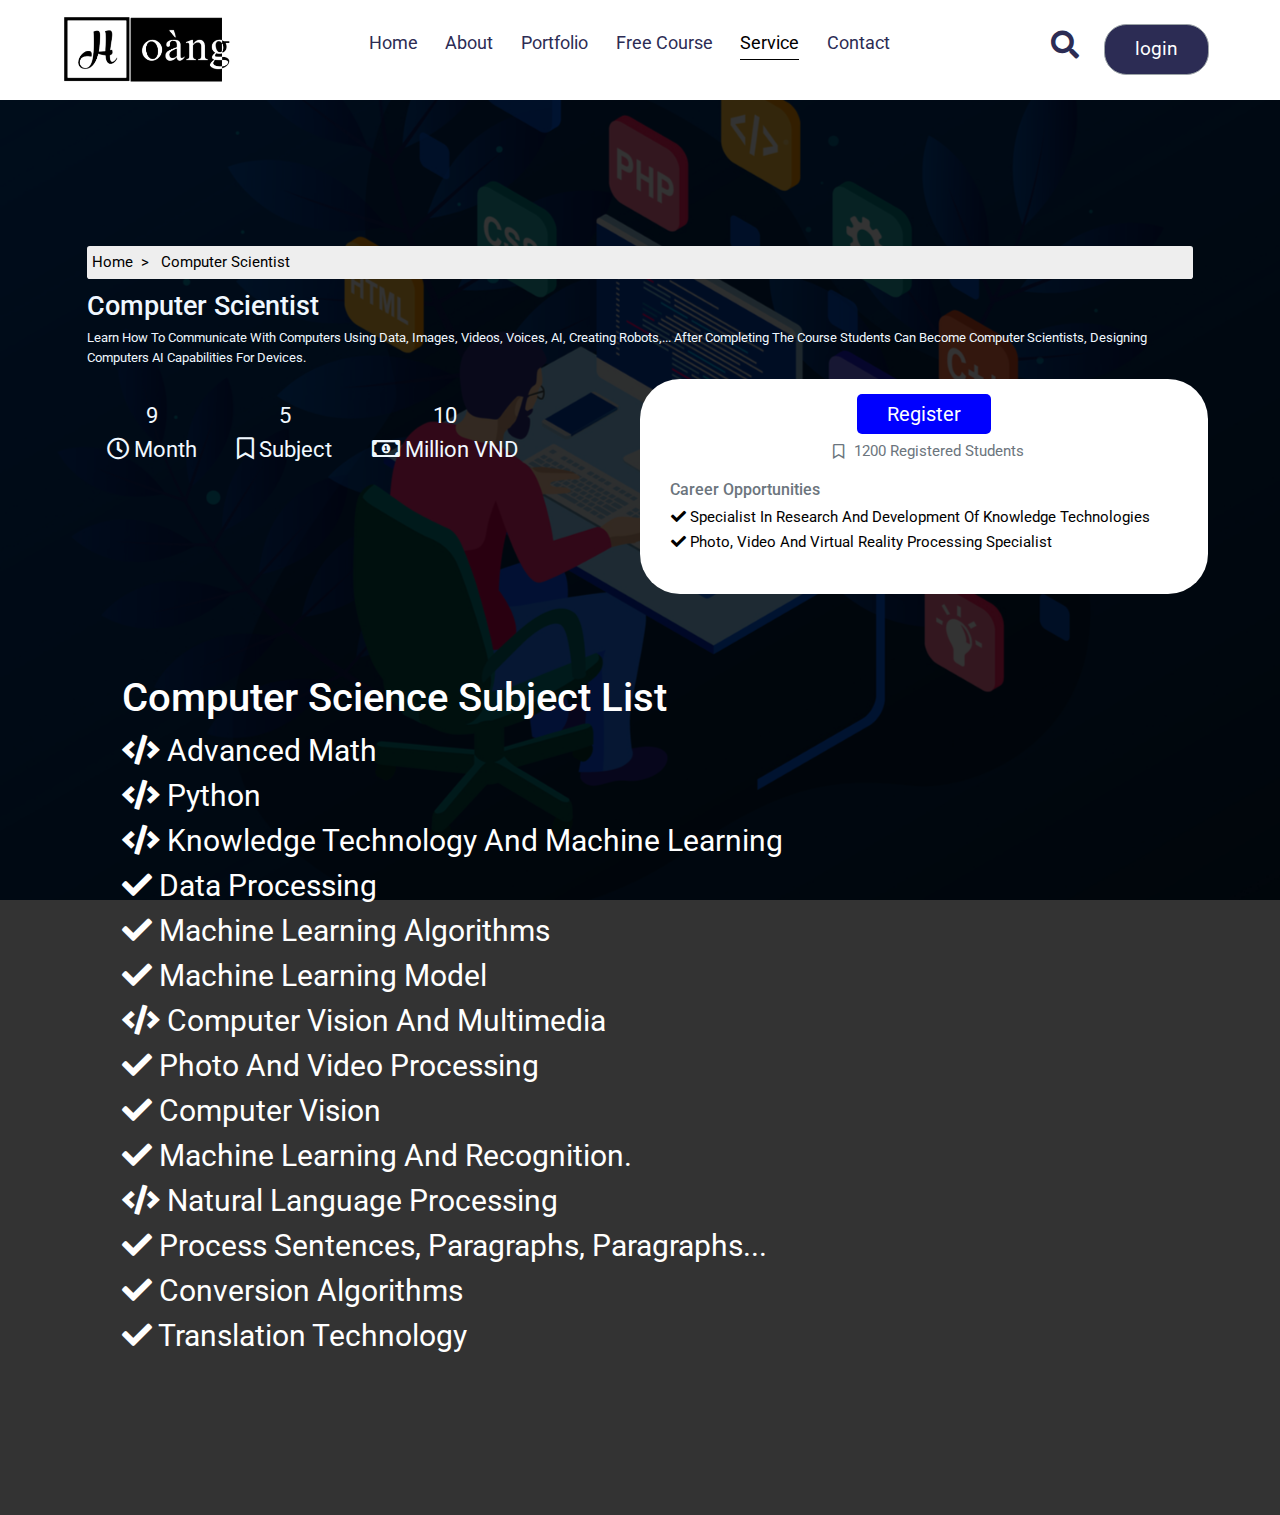
<file: computerscientist.html>
<!DOCTYPE html>
<html lang="en">
<head>
    <meta charset="UTF-8">
    <meta http-equiv="X-UA-Compatible" content="IE=edge">
    <meta name="viewport" content="width=device-width, initial-scale=1.0">
    <title>HOANG-Computer Scientist</title>
    <link rel="stylesheet" href="https://cdnjs.cloudflare.com/ajax/libs/font-awesome/5.15.4/css/all.min.css">
    <link rel="stylesheet" href="css/style.css">
    <link rel="stylesheet" href="css/service.css">
    <link rel="stylesheet" href="https://maxcdn.bootstrapcdn.com/bootstrap/4.0.0/css/bootstrap.min.css" integrity="sha384-Gn5384xqQ1aoWXA+058RXPxPg6fy4IWvTNh0E263XmFcJlSAwiGgFAW/dAiS6JXm" crossorigin="anonymous">
    <link href="https://cdn.jsdelivr.net/npm/bootstrap@5.1.3/dist/css/bootstrap.min.css" rel="stylesheet" integrity="sha384-1BmE4kWBq78iYhFldvKuhfTAU6auU8tT94WrHftjDbrCEXSU1oBoqyl2QvZ6jIW3" crossorigin="anonymous">
    <link rel="icon" type="image/png" sizes="16x16"  href="images/faviconH.png">
    <meta name="msapplication-TileColor" content="#ffffff">
    <meta name="theme-color" content="#ffffff">
</head>
<body>
    <!-- login form start-->
    <div id="loginform" class="modal">
  
        <form class="modal-content animate" action="">
          <div class="imgcontainer">
            <span onclick="document.getElementById('loginform').style.display='none'" class="close" title="Close Modal">&times;</span>
          </div>
      
          <div class="container">
            <label for="uname"><b>Username</b></label>
            <input type="text" placeholder="Enter Username" name="uname" required>
      
            <label for="psw"><b>Password</b></label>
            <input type="password" placeholder="Enter Password" name="psw" pattern="(?=.*\d)(?=.*[a-z])(?=.*[A-Z]).{8,}" title="Must contain at least one number and one uppercase and lowercase letter, and at least 8 or more characters" required>
              
            <button type="submit" class="loginbtn">Login</button>
            <label>
              <input type="checkbox" checked="checked" name="remember"> Remember me
            </label>
          </div>
      
          <div class="container">
            <button type="button" onclick="document.getElementById('loginform').style.display='none'" class="cancelbtn">Cancel</button>
            <span class="psw">Forgot <a href="#">password?</a></span>
            <a href="#" onclick="document.getElementById('signupform').style.display='block'" style="width:auto;" ><span class="signup">sign up</span></a>
          </div>
        </form>
      </div>
      <!-- login form ends-->

      <!-- signup form start-->
    <div id="signupform" class="modal">
  
        <form class="modal-content animate" action="" name="signupform" onsubmit="return validateForm()"> 
          <div class="imgcontainer">
            <span onclick="document.getElementById('signupform').style.display='none'" class="close" title="Close Modal">&times;</span>
          </div>
      
          <div class="container">
            <label for="uname"><b>Username</b></label>
            <input type="text" placeholder="Enter Username" name="uname" required>
      
            <label for="uremail"><b>Your email</b></label>
            <input type="email" placeholder="Enter Your Email" name="uremail" required>

            <label for="psw"><b>Password</b></label>
            <input type="password" placeholder="Enter Password" name="psw" pattern="(?=.*\d)(?=.*[a-z])(?=.*[A-Z]).{8,}" title="Must contain at least one number and one uppercase and lowercase letter, and at least 8 or more characters" required>
            
            <label for="rtpsw"><b>Repeat Password</b></label>
            <input type="password" placeholder="Repeat Password" name="rtpsw" required>

            <button type="submit" class="loginbtn">Register</button>
            <label>
              <input type="checkbox" checked="checked" name="remember"> agree to our Terms & Privacy
            </label>
          </div>
      
          <div class="container">
            <button type="button" onclick="document.getElementById('signupform').style.display='none'" class="cancelbtn">Cancel</button>
          </div>
        </form>
      </div>
    
      <!-- signup form ends-->

    <!-- Header starts -->
    <header class="header">
        
        <a href="index.html" class="logo" >
            <img src="images/logohoang.png" alt="">
        </a>

        <nav class="navbar">
            <ul>
                <li><a href="index.html">home</a></li>
                <li><a href="index.html#about">about</a></li>
                <li><a href="index.html#protfolio">portfolio</a></li>
                <li><a href="freeCourse.html">free course</a></li>
                <li><a href="index.html#service" class="active">service</a></li>
                <li><a href="index.html#contact">contact</a></li>
            </ul>
        </nav>

        <div class="icon">
            <div class="fas fa-search" id="search-btn"></div>
            <button class="login" onclick="document.getElementById('loginform').style.display='block'" style="width:auto;">login</button>
            <div class="fas fa-bars" id="menu-btn"></div>  
        </div>

        <div class="search-form">
            <input type="search" id="search-box" placeholder="search here">
            <label for="search-box" class="fas fa-search" id="search-btn"></label>
        </div>
    </header>
    <!-- Header ends -->

    <!-- serviceWeb start -->
    <section class="homefreecourse">  
        <div class="content">
            <div class="container">
                <nav aria-label="breadcrumb"> 
                    <ol class="breadcrumb">
                        <li><a href="index.html">Home</a></li>
                        <li>computer scientist</li>
                    </ol>
                </nav>
                <h1>computer scientist</h1>
                <p>learn how to communicate with computers using data, images, videos, voices, AI, creating robots,... after completing the course students can become computer scientists, designing computers AI capabilities for devices.</p>

                <div class="row">
                    <div class="detail-left col-md-6">
                        <div class="subject-info">
                            <span>9</span> <br>
                            <span><i class="far fa-clock"></i>month</span>
                        </div>
                        <div class="subject-info">
                            <span>5</span> <br>
                            <span><i class="far fa-bookmark"></i>subject</span>
                        </div>
                        <div class="subject-info">
                            <span>10</span> <br>
                            <span><i class="far fa-money-bill-alt"></i>million VND</span>
                        </div>
                    </div>

                    <div class="detail-right col-md-6">
                        <div class="subject-summary">
                            <button type="submit" class="btn-register-learn" onclick="document.getElementById('signupform').style.display='block'" style="width:auto;">Register</button>

                            <div class="subject-summary-content">
                                <ul class="subject-summary-list">
                                    <li><i class="far fa-bookmark"></i></li>
                                    <li>1200 registered students</li>
                                </ul>
                                <h5>career opportunities</h5>
                                <ul class="subject-summary-list-1">
                                    <li>
                                        <i class="fas fa-check"></i>
                                        <span>specialist in research and development of knowledge technologies</span>
                                    </li>
                                    <li>
                                        <i class="fas fa-check"></i>
                                        <span>Photo, video and virtual reality processing specialist</span>
                                    </li>
                                </ul>
                            </div>
                        </div>
                    </div>
                </div>

                <div class="row">
                    
                        <div class="content">
                            <h2>computer science subject list</h2>
                            <ul class="subjectlist">
                                <li>
                                    <i class="fas fa-code"></i>
                                    <span>advanced math</span>
                                </li>
                                <li>
                                    <i class="fas fa-code"></i>
                                    <span>python</span>
                                </li>
                                <li>
                                    <i class="fas fa-code"></i>
                                    <span>knowledge technology and machine learning</span>
                                    <ul>
                                        <li>
                                            <i class="fas fa-check"></i>
                                            <span>Data processing</span>
                                        </li>
                                        <li>
                                            <i class="fas fa-check"></i>
                                            <span>Machine Learning Algorithms</span>
                                        </li>
                                        <li>
                                            <i class="fas fa-check"></i>
                                            <span>Machine learning model</span>
                                        </li>
                                    </ul>
                                </li>
                                <li>
                                    <i class="fas fa-code"></i>
                                    <span>Computer vision and multimedia</span>
                                    <ul>
                                        <li>
                                            <i class="fas fa-check"></i>
                                            <span>Photo and video processing</span>
                                        </li>
                                        <li>
                                            <i class="fas fa-check"></i>
                                            <span>Computer vision</span>
                                        </li>
                                        <li>
                                            <i class="fas fa-check"></i>
                                            <span>Machine learning and recognition.</span>
                                        </li>
                                    </ul>
                                </li>
                                <li>
                                    <i class="fas fa-code"></i>
                                    <span>Natural language processing</span>
                                    <ul>
                                        <li>
                                            <i class="fas fa-check"></i>
                                            <span>process sentences, paragraphs, paragraphs...</span>
                                        </li>
                                        <li>
                                            <i class="fas fa-check"></i>
                                            <span>conversion algorithms</span>
                                        </li>
                                        <li>
                                            <i class="fas fa-check"></i>
                                            <span>translation technology</span>
                                        </li>
                                    </ul>
                                </li>
                            </ul>
                        </div>
                    
                </div>
            </div>
        </div>
    </section>
    <!-- serviceWeb ends -->
    <script src="js/script.js"></script>
    <script src="https://cdnjs.cloudflare.com/ajax/libs/jquery/3.6.0/jquery.min.js"></script>
    <script src="https://cdnjs.cloudflare.com/ajax/libs/twitter-bootstrap/5.1.3/js/bootstrap.min.js"></script>
</body>
</html>
</file>
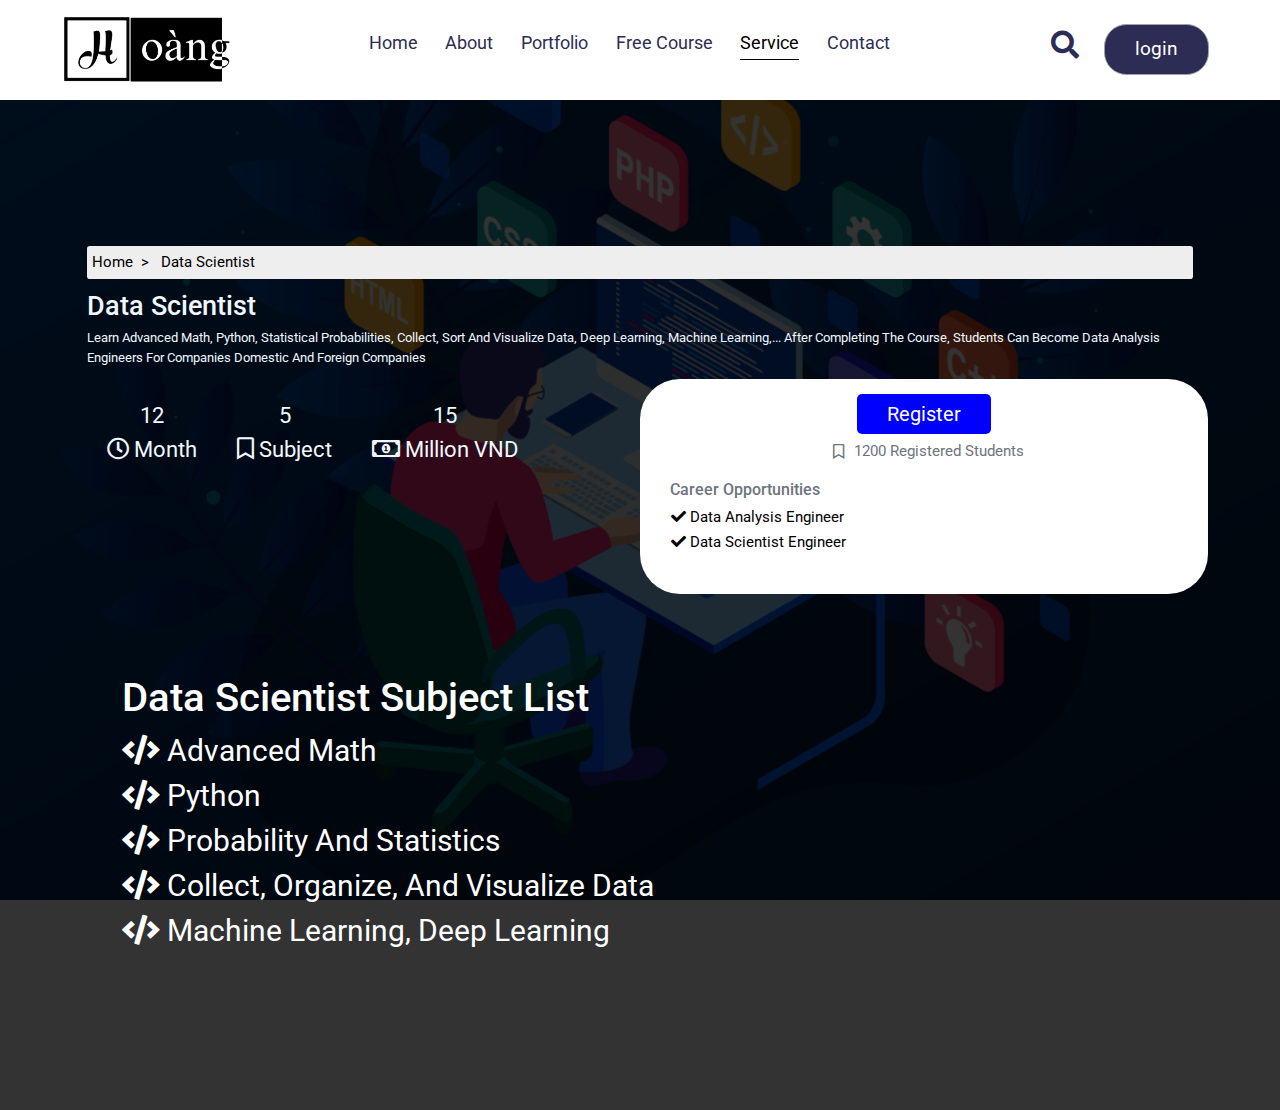
<file: datascientistservice.html>
<!DOCTYPE html>
<html lang="en">
<head>
    <meta charset="UTF-8">
    <meta http-equiv="X-UA-Compatible" content="IE=edge">
    <meta name="viewport" content="width=device-width, initial-scale=1.0">
    <title>HOANG-Data Scientist</title>
    <link rel="stylesheet" href="https://cdnjs.cloudflare.com/ajax/libs/font-awesome/5.15.4/css/all.min.css">
    <link rel="stylesheet" href="css/style.css">
    <link rel="stylesheet" href="css/service.css">
    <link rel="stylesheet" href="https://maxcdn.bootstrapcdn.com/bootstrap/4.0.0/css/bootstrap.min.css" integrity="sha384-Gn5384xqQ1aoWXA+058RXPxPg6fy4IWvTNh0E263XmFcJlSAwiGgFAW/dAiS6JXm" crossorigin="anonymous">
    <link href="https://cdn.jsdelivr.net/npm/bootstrap@5.1.3/dist/css/bootstrap.min.css" rel="stylesheet" integrity="sha384-1BmE4kWBq78iYhFldvKuhfTAU6auU8tT94WrHftjDbrCEXSU1oBoqyl2QvZ6jIW3" crossorigin="anonymous">
    <link rel="icon" type="image/png" sizes="16x16"  href="images/faviconH.png">
    <meta name="msapplication-TileColor" content="#ffffff">
    <meta name="theme-color" content="#ffffff">
</head>
<body>
    <!-- login form start-->
    <div id="loginform" class="modal">
  
        <form class="modal-content animate" action="">
          <div class="imgcontainer">
            <span onclick="document.getElementById('loginform').style.display='none'" class="close" title="Close Modal">&times;</span>
          </div>
      
          <div class="container">
            <label for="uname"><b>Username</b></label>
            <input type="text" placeholder="Enter Username" name="uname" required>
      
            <label for="psw"><b>Password</b></label>
            <input type="password" placeholder="Enter Password" name="psw" pattern="(?=.*\d)(?=.*[a-z])(?=.*[A-Z]).{8,}" title="Must contain at least one number and one uppercase and lowercase letter, and at least 8 or more characters" required>
              
            <button type="submit" class="loginbtn">Login</button>
            <label>
              <input type="checkbox" checked="checked" name="remember"> Remember me
            </label>
          </div>
      
          <div class="container">
            <button type="button" onclick="document.getElementById('loginform').style.display='none'" class="cancelbtn">Cancel</button>
            <span class="psw">Forgot <a href="#">password?</a></span>
            <a href="#" onclick="document.getElementById('signupform').style.display='block'" style="width:auto;" ><span class="signup">sign up</span></a>
          </div>
        </form>
      </div>
      <!-- login form ends-->

      <!-- signup form start-->
    <div id="signupform" class="modal">
  
        <form class="modal-content animate" action="" name="signupform" onsubmit="return validateForm()"> 
          <div class="imgcontainer">
            <span onclick="document.getElementById('signupform').style.display='none'" class="close" title="Close Modal">&times;</span>
          </div>
      
          <div class="container">
            <label for="uname"><b>Username</b></label>
            <input type="text" placeholder="Enter Username" name="uname" required>
      
            <label for="uremail"><b>Your email</b></label>
            <input type="email" placeholder="Enter Your Email" name="uremail" required>

            <label for="psw"><b>Password</b></label>
            <input type="password" placeholder="Enter Password" name="psw" pattern="(?=.*\d)(?=.*[a-z])(?=.*[A-Z]).{8,}" title="Must contain at least one number and one uppercase and lowercase letter, and at least 8 or more characters" required>
            
            <label for="rtpsw"><b>Repeat Password</b></label>
            <input type="password" placeholder="Repeat Password" name="rtpsw" required>

            <button type="submit" class="loginbtn">Register</button>
            <label>
              <input type="checkbox" checked="checked" name="remember"> agree to our Terms & Privacy
            </label>
          </div>
      
          <div class="container">
            <button type="button" onclick="document.getElementById('signupform').style.display='none'" class="cancelbtn">Cancel</button>
          </div>
        </form>
      </div>
    
      <!-- signup form ends-->

    <!-- Header starts -->
    <header class="header">
        
        <a href="index.html" class="logo" >
            <img src="images/logohoang.png" alt="">
        </a>

        <nav class="navbar">
            <ul>
                <li><a href="index.html">home</a></li>
                <li><a href="index.html#about">about</a></li>
                <li><a href="index.html#protfolio">portfolio</a></li>
                <li><a href="freeCourse.html">free course</a></li>
                <li><a href="index.html#service" class="active">service</a></li>
                <li><a href="index.html#contact">contact</a></li>
            </ul>
        </nav>

        <div class="icon">
            <div class="fas fa-search" id="search-btn"></div>
            <button class="login" onclick="document.getElementById('loginform').style.display='block'" style="width:auto;">login</button>
            <div class="fas fa-bars" id="menu-btn"></div>  
        </div>

        <div class="search-form">
            <input type="search" id="search-box" placeholder="search here">
            <label for="search-box" class="fas fa-search" id="search-btn"></label>
        </div>
    </header>
    <!-- Header ends -->

    <!-- serviceWeb start -->
    <section class="homefreecourse">  
        <div class="content">
            <div class="container">
                <nav aria-label="breadcrumb"> 
                    <ol class="breadcrumb">
                        <li><a href="index.html">Home</a></li>
                        <li>data scientist</li>
                    </ol>
                </nav>
                <h1>data scientist</h1>
                <p>Learn advanced math, python, statistical probabilities, collect, sort and visualize data, deep learning, machine learning,... After completing the course, students can become data analysis engineers for companies domestic and foreign companies</p>

                <div class="row">
                    <div class="detail-left col-md-6">
                        <div class="subject-info">
                            <span>12</span> <br>
                            <span><i class="far fa-clock"></i>month</span>
                        </div>
                        <div class="subject-info">
                            <span>5</span> <br>
                            <span><i class="far fa-bookmark"></i>subject</span>
                        </div>
                        <div class="subject-info">
                            <span>15</span> <br>
                            <span><i class="far fa-money-bill-alt"></i>million VND</span>
                        </div>
                    </div>

                    <div class="detail-right col-md-6">
                        <div class="subject-summary">
                            <button type="submit" class="btn-register-learn" onclick="document.getElementById('signupform').style.display='block'" style="width:auto;">Register</button>

                            <div class="subject-summary-content">
                                <ul class="subject-summary-list">
                                    <li><i class="far fa-bookmark"></i></li>
                                    <li>1200 registered students</li>
                                </ul>
                                <h5>career opportunities</h5>
                                <ul class="subject-summary-list-1">
                                    <li>
                                        <i class="fas fa-check"></i>
                                        <span>data analysis engineer </span>
                                    </li>
                                    <li>
                                        <i class="fas fa-check"></i>
                                        <span>data scientist engineer</span>
                                    </li>
                                </ul>
                            </div>
                        </div>
                    </div>
                </div>

                <div class="row">
                    
                        <div class="content">
                            <h2>data scientist subject list</h2>
                            <ul class="subjectlist">
                                <li>
                                    <i class="fas fa-code"></i>
                                    <span>advanced math</span>
                                </li>
                                <li>
                                    <i class="fas fa-code"></i>
                                    <span>python</span>
                                </li>
                                <li>
                                    <i class="fas fa-code"></i>
                                    <span>probability and statistics</span>
                                </li>
                                <li>
                                    <i class="fas fa-code"></i>
                                    <span>collect, organize, and visualize data</span>
                                </li>
                                <li>
                                    <i class="fas fa-code"></i>
                                    <span>Machine Learning, Deep Learning</span>
                                </li>
                            </ul>
                        </div>
                    
                </div>
            </div>
        </div>
    </section>
    <!-- serviceWeb ends -->
    <script src="js/script.js"></script>
    <script src="https://cdnjs.cloudflare.com/ajax/libs/jquery/3.6.0/jquery.min.js"></script>
    <script src="https://cdnjs.cloudflare.com/ajax/libs/twitter-bootstrap/5.1.3/js/bootstrap.min.js"></script>
</body>
</html>
</file>
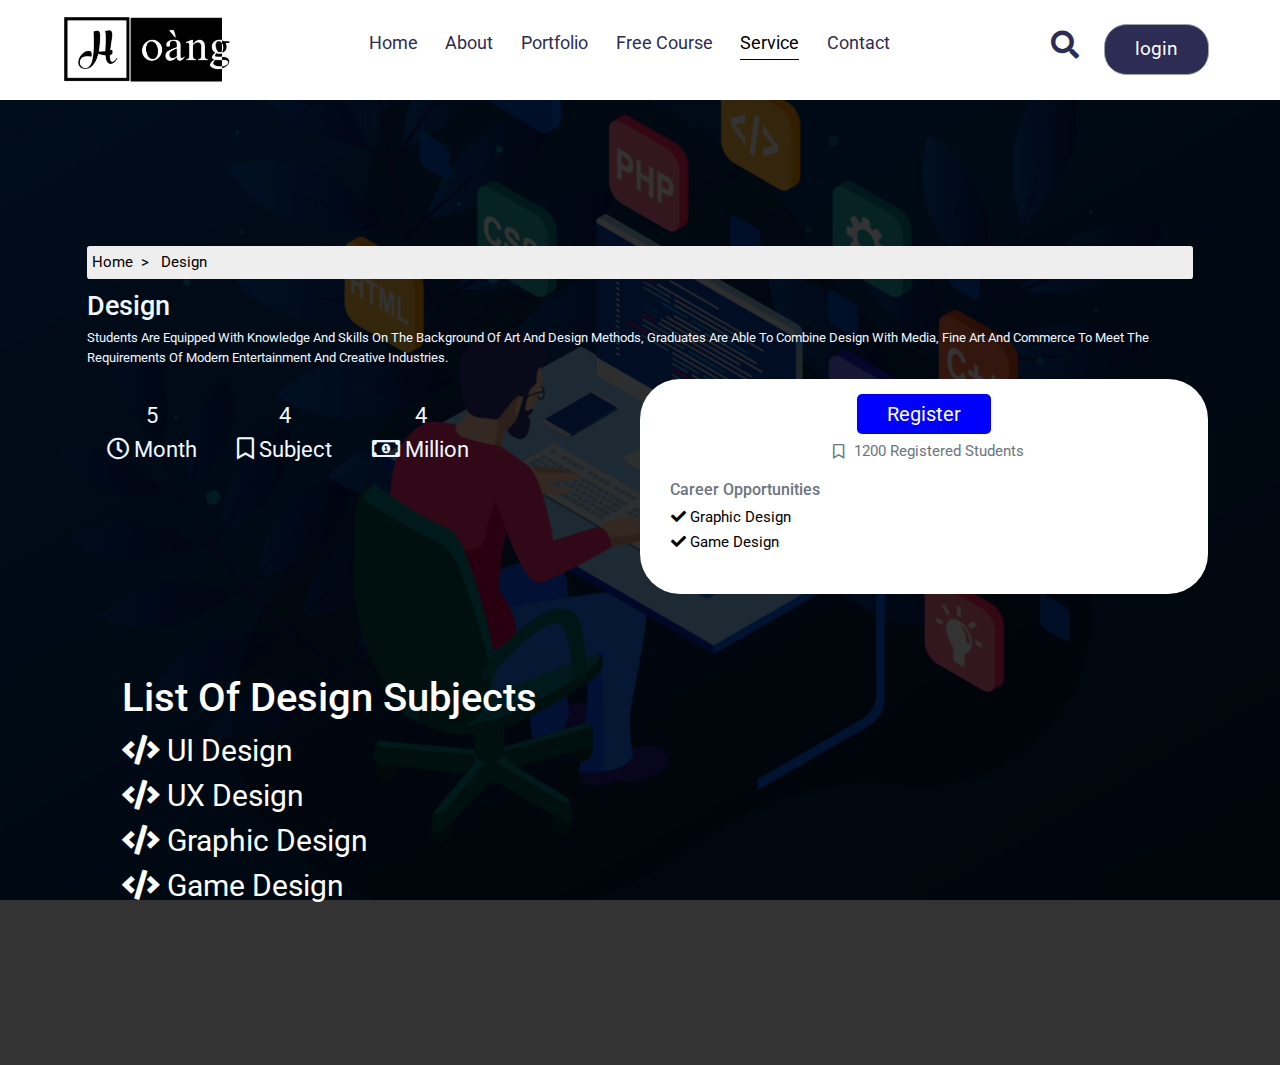
<file: designservice.html>
<!DOCTYPE html>
<html lang="en">
<head>
    <meta charset="UTF-8">
    <meta http-equiv="X-UA-Compatible" content="IE=edge">
    <meta name="viewport" content="width=device-width, initial-scale=1.0">
    <title>HOANG-Design</title>
    <link rel="stylesheet" href="https://cdnjs.cloudflare.com/ajax/libs/font-awesome/5.15.4/css/all.min.css">
    <link rel="stylesheet" href="css/style.css">
    <link rel="stylesheet" href="css/service.css">
    <link rel="stylesheet" href="https://maxcdn.bootstrapcdn.com/bootstrap/4.0.0/css/bootstrap.min.css" integrity="sha384-Gn5384xqQ1aoWXA+058RXPxPg6fy4IWvTNh0E263XmFcJlSAwiGgFAW/dAiS6JXm" crossorigin="anonymous">
    <link href="https://cdn.jsdelivr.net/npm/bootstrap@5.1.3/dist/css/bootstrap.min.css" rel="stylesheet" integrity="sha384-1BmE4kWBq78iYhFldvKuhfTAU6auU8tT94WrHftjDbrCEXSU1oBoqyl2QvZ6jIW3" crossorigin="anonymous">
    <link rel="icon" type="image/png" sizes="16x16"  href="images/faviconH.png">
    <meta name="msapplication-TileColor" content="#ffffff">
    <meta name="theme-color" content="#ffffff">
</head>
<body>
   <!-- login form start-->
   <div id="loginform" class="modal">
  
    <form class="modal-content animate" action="">
      <div class="imgcontainer">
        <span onclick="document.getElementById('loginform').style.display='none'" class="close" title="Close Modal">&times;</span>
      </div>
  
      <div class="container">
        <label for="uname"><b>Username</b></label>
        <input type="text" placeholder="Enter Username" name="uname" required>
  
        <label for="psw"><b>Password</b></label>
        <input type="password" placeholder="Enter Password" name="psw" pattern="(?=.*\d)(?=.*[a-z])(?=.*[A-Z]).{8,}" title="Must contain at least one number and one uppercase and lowercase letter, and at least 8 or more characters" required>
          
        <button type="submit" class="loginbtn">Login</button>
        <label>
          <input type="checkbox" checked="checked" name="remember"> Remember me
        </label>
      </div>
  
      <div class="container">
        <button type="button" onclick="document.getElementById('loginform').style.display='none'" class="cancelbtn">Cancel</button>
        <span class="psw">Forgot <a href="#">password?</a></span>
        <a href="#" onclick="document.getElementById('signupform').style.display='block'" style="width:auto;" ><span class="signup">sign up</span></a>
      </div>
    </form>
  </div>
  <!-- login form ends-->

  <!-- signup form start-->
<div id="signupform" class="modal">

    <form class="modal-content animate" action="" name="signupform" onsubmit="return validateForm()"> 
      <div class="imgcontainer">
        <span onclick="document.getElementById('signupform').style.display='none'" class="close" title="Close Modal">&times;</span>
      </div>
  
      <div class="container">
        <label for="uname"><b>Username</b></label>
        <input type="text" placeholder="Enter Username" name="uname" required>
  
        <label for="uremail"><b>Your email</b></label>
        <input type="email" placeholder="Enter Your Email" name="uremail" required>

        <label for="psw"><b>Password</b></label>
        <input type="password" placeholder="Enter Password" name="psw" pattern="(?=.*\d)(?=.*[a-z])(?=.*[A-Z]).{8,}" title="Must contain at least one number and one uppercase and lowercase letter, and at least 8 or more characters" required>
        
        <label for="rtpsw"><b>Repeat Password</b></label>
        <input type="password" placeholder="Repeat Password" name="rtpsw" required>

        <button type="submit" class="loginbtn">Register</button>
        <label>
          <input type="checkbox" checked="checked" name="remember"> agree to our Terms & Privacy
        </label>
      </div>
  
      <div class="container">
        <button type="button" onclick="document.getElementById('signupform').style.display='none'" class="cancelbtn">Cancel</button>
      
      </div>
    </form>
  </div>

  <!-- signup form ends-->

<!-- Header starts -->
<header class="header">
    
    <a href="index.html" class="logo" >
        <img src="images/logohoang.png" alt="">
    </a>

    <nav class="navbar">
        <ul>
            <li><a href="index.html">home</a></li>
                <li><a href="index.html#about">about</a></li>
                <li><a href="index.html#protfolio">portfolio</a></li>
                <li><a href="freeCourse.html">free course</a></li>
                <li><a href="index.html#service" class="active">service</a></li>
                <li><a href="index.html#contact">contact</a></li>
        </ul>
    </nav>

    <div class="icon">
        <div class="fas fa-search" id="search-btn"></div>
        <button class="login" onclick="document.getElementById('loginform').style.display='block'" style="width:auto;">login</button>
        <div class="fas fa-bars" id="menu-btn"></div>  
    </div>

    <div class="search-form">
        <input type="search" id="search-box" placeholder="search here">
        <label for="search-box" class="fas fa-search" id="search-btn"></label>
    </div>
</header>
<!-- Header ends -->

    <!-- serviceWeb start -->
    <section class="homefreecourse">  
        <div class="content">
            <div class="container">
                <nav aria-label="breadcrumb"> 
                    <ol class="breadcrumb">
                        <li><a href="index.html">Home</a></li>
                        <li>design</li>
                    </ol>
                </nav>
                <h1>design</h1>
                <p>students are equipped with knowledge and skills on the background of art and design methods, Graduates are able to combine design with media, fine art and commerce to meet the requirements of modern entertainment and creative industries.</p>

                <div class="row">
                    <div class="detail-left col-md-6">
                        <div class="subject-info">
                            <span>5</span> <br>
                            <span><i class="far fa-clock"></i>month</span>
                        </div>
                        <div class="subject-info">
                            <span>4</span> <br>
                            <span><i class="far fa-bookmark"></i>subject</span>
                        </div>
                        <div class="subject-info">
                            <span>4</span> <br>
                            <span><i class="far fa-money-bill-alt"></i>million</span>
                        </div>
                    </div>

                    <div class="detail-right col-md-6">
                        <div class="subject-summary">
                            <button type="submit" class="btn-register-learn" onclick="document.getElementById('signupform').style.display='block'" style="width:auto;">Register</button>

                            <div class="subject-summary-content">
                                <ul class="subject-summary-list">
                                    <li><i class="far fa-bookmark"></i></li>
                                    <li>1200 registered students</li>
                                </ul>
                                <h5>career opportunities</h5>
                                <ul class="subject-summary-list-1">
                                    <li>
                                        <i class="fas fa-check"></i>
                                        <span>graphic design</span>
                                    </li>
                                    <li>
                                        <i class="fas fa-check"></i>
                                        <span>game design</span>
                                    </li>
                                </ul>
                            </div>
                        </div>
                    </div>
                </div>

                <div class="row">
                    
                        <div class="content">
                            <h2>list of design subjects</h2>
                            <ul class="subjectlist">
                                <li>
                                    <i class="fas fa-code"></i>
                                    <span>UI design</span>
                                </li>
                                <li>
                                    <i class="fas fa-code"></i>
                                    <span>UX design</span>
                                </li>
                                <li>
                                    <i class="fas fa-code"></i>
                                    <span>graphic design</span>
                                </li>
                                <li>
                                    <i class="fas fa-code"></i>
                                    <span>game design</span>
                                </li>
                            </ul>
                        </div>
                    
                </div>
            </div>
        </div>
    </section>
    <!-- serviceWeb ends -->
    <script src="js/script.js"></script>
    <script src="https://cdnjs.cloudflare.com/ajax/libs/jquery/3.6.0/jquery.min.js"></script>
    <script src="https://cdnjs.cloudflare.com/ajax/libs/twitter-bootstrap/5.1.3/js/bootstrap.min.js"></script>
</body>
</html>
</file>
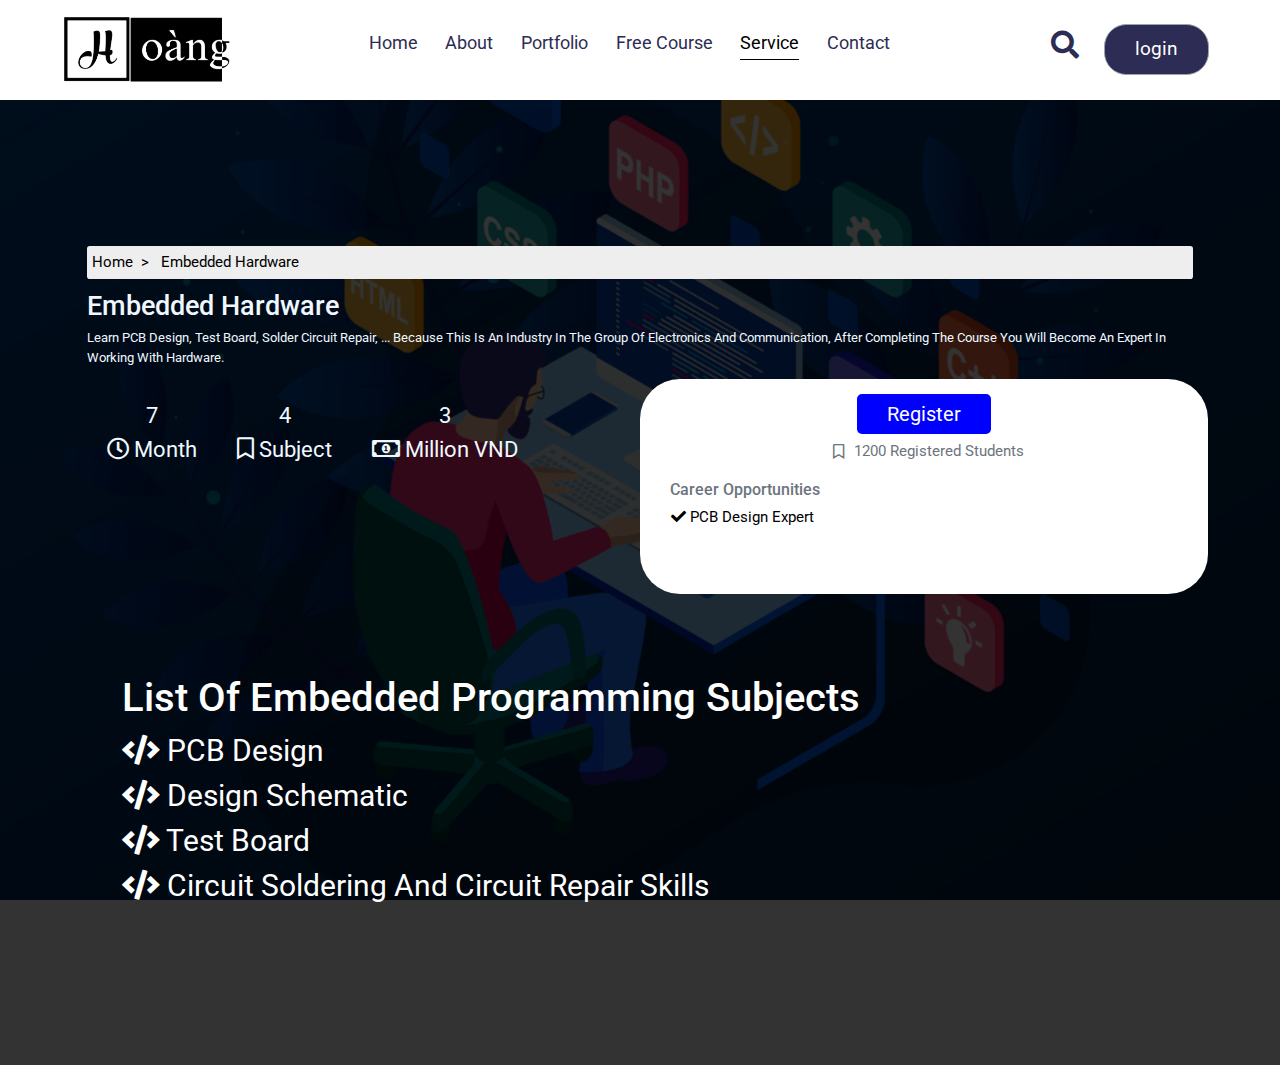
<file: embeddedhardware.html>
<!DOCTYPE html>
<html lang="en">
<head>
    <meta charset="UTF-8">
    <meta http-equiv="X-UA-Compatible" content="IE=edge">
    <meta name="viewport" content="width=device-width, initial-scale=1.0">
    <title>HOANG-Embedded Hardware</title>
    <link rel="stylesheet" href="https://cdnjs.cloudflare.com/ajax/libs/font-awesome/5.15.4/css/all.min.css">
    <link rel="stylesheet" href="css/style.css">
    <link rel="stylesheet" href="css/service.css">
    <link rel="stylesheet" href="https://maxcdn.bootstrapcdn.com/bootstrap/4.0.0/css/bootstrap.min.css" integrity="sha384-Gn5384xqQ1aoWXA+058RXPxPg6fy4IWvTNh0E263XmFcJlSAwiGgFAW/dAiS6JXm" crossorigin="anonymous">
    <link href="https://cdn.jsdelivr.net/npm/bootstrap@5.1.3/dist/css/bootstrap.min.css" rel="stylesheet" integrity="sha384-1BmE4kWBq78iYhFldvKuhfTAU6auU8tT94WrHftjDbrCEXSU1oBoqyl2QvZ6jIW3" crossorigin="anonymous">
    <link rel="icon" type="image/png" sizes="16x16"  href="images/faviconH.png">
    <meta name="msapplication-TileColor" content="#ffffff">
    <meta name="theme-color" content="#ffffff">
</head>
<body>
    <!-- login form start-->
    <div id="loginform" class="modal">
  
        <form class="modal-content animate" action="">
          <div class="imgcontainer">
            <span onclick="document.getElementById('loginform').style.display='none'" class="close" title="Close Modal">&times;</span>
          </div>
      
          <div class="container">
            <label for="uname"><b>Username</b></label>
            <input type="text" placeholder="Enter Username" name="uname" required>
      
            <label for="psw"><b>Password</b></label>
            <input type="password" placeholder="Enter Password" name="psw" pattern="(?=.*\d)(?=.*[a-z])(?=.*[A-Z]).{8,}" title="Must contain at least one number and one uppercase and lowercase letter, and at least 8 or more characters" required>
              
            <button type="submit" class="loginbtn">Login</button>
            <label>
              <input type="checkbox" checked="checked" name="remember"> Remember me
            </label>
          </div>
      
          <div class="container">
            <button type="button" onclick="document.getElementById('loginform').style.display='none'" class="cancelbtn">Cancel</button>
            <span class="psw">Forgot <a href="#">password?</a></span>
            <a href="#" onclick="document.getElementById('signupform').style.display='block'" style="width:auto;" ><span class="signup">sign up</span></a>
          </div>
        </form>
      </div>
      <!-- login form ends-->

      <!-- signup form start-->
    <div id="signupform" class="modal">
  
        <form class="modal-content animate" action="" name="signupform" onsubmit="return validateForm()"> 
          <div class="imgcontainer">
            <span onclick="document.getElementById('signupform').style.display='none'" class="close" title="Close Modal">&times;</span>
          </div>
      
          <div class="container">
            <label for="uname"><b>Username</b></label>
            <input type="text" placeholder="Enter Username" name="uname" required>
      
            <label for="uremail"><b>Your email</b></label>
            <input type="email" placeholder="Enter Your Email" name="uremail" required>

            <label for="psw"><b>Password</b></label>
            <input type="password" placeholder="Enter Password" name="psw" pattern="(?=.*\d)(?=.*[a-z])(?=.*[A-Z]).{8,}" title="Must contain at least one number and one uppercase and lowercase letter, and at least 8 or more characters" required>
            
            <label for="rtpsw"><b>Repeat Password</b></label>
            <input type="password" placeholder="Repeat Password" name="rtpsw" required>

            <button type="submit" class="loginbtn">Register</button>
            <label>
              <input type="checkbox" checked="checked" name="remember"> agree to our Terms & Privacy
            </label>
          </div>
      
          <div class="container">
            <button type="button" onclick="document.getElementById('signupform').style.display='none'" class="cancelbtn">Cancel</button>
            
          </div>
        </form>
      </div>
    
      <!-- signup form ends-->

    <!-- Header starts -->
    <header class="header">
        
        <a href="index.html" class="logo" >
            <img src="images/logohoang.png" alt="">
        </a>

        <nav class="navbar">
            <ul>
                <li><a href="index.html">home</a></li>
                <li><a href="index.html#about">about</a></li>
                <li><a href="index.html#protfolio">portfolio</a></li>
                <li><a href="freeCourse.html">free course</a></li>
                <li><a href="index.html#service" class="active">service</a></li>
                <li><a href="index.html#contact">contact</a></li>
            </ul>
        </nav>

        <div class="icon">
            <div class="fas fa-search" id="search-btn"></div>
            <button class="login" onclick="document.getElementById('loginform').style.display='block'" style="width:auto;">login</button>
            <div class="fas fa-bars" id="menu-btn"></div>  
        </div>

        <div class="search-form">
            <input type="search" id="search-box" placeholder="search here">
            <label for="search-box" class="fas fa-search" id="search-btn"></label>
        </div>
    </header>
    <!-- Header ends -->

    <!-- serviceWeb start -->
    <section class="homefreecourse">  
        <div class="content">
            <div class="container">
                <nav aria-label="breadcrumb"> 
                    <ol class="breadcrumb">
                        <li><a href="index.html">Home</a></li>
                        <li>embedded hardware</li>
                    </ol>
                </nav>
                <h1>embedded hardware</h1>
                <p>learn PCB design, test board, solder circuit repair, ... Because this is an industry in the group of electronics and communication, after completing the course you will become an expert in working with hardware. </p>

                <div class="row">
                    <div class="detail-left col-md-6">
                        <div class="subject-info">
                            <span>7</span> <br>
                            <span><i class="far fa-clock"></i>month</span>
                        </div>
                        <div class="subject-info">
                            <span>4</span> <br>
                            <span><i class="far fa-bookmark"></i>subject</span>
                        </div>
                        <div class="subject-info">
                            <span>3</span> <br>
                            <span><i class="far fa-money-bill-alt"></i>million VND</span>
                        </div>
                    </div>

                    <div class="detail-right col-md-6">
                        <div class="subject-summary">
                            <button type="submit" class="btn-register-learn" onclick="document.getElementById('signupform').style.display='block'" style="width:auto;">Register</button>

                            <div class="subject-summary-content">
                                <ul class="subject-summary-list">
                                    <li><i class="far fa-bookmark"></i></li>
                                    <li>1200 registered students</li>
                                </ul>
                                <h5>career opportunities</h5>
                                <ul class="subject-summary-list-1">
                                    <li>
                                        <i class="fas fa-check"></i>
                                        <span>PCB design expert</span>
                                    </li>
                                </ul>
                            </div>
                        </div>
                    </div>
                </div>

                <div class="row">
                    
                        <div class="content">
                            <h2>list of embedded programming subjects</h2>
                            <ul class="subjectlist">
                                <li>
                                    <i class="fas fa-code"></i>
                                    <span>PCB Design</span>
                                </li>
                                <li>
                                    <i class="fas fa-code"></i>
                                    <span>Design schematic</span>
                                </li>
                                <li>
                                    <i class="fas fa-code"></i>
                                    <span>Test board</span>
                                </li>
                                <li>
                                    <i class="fas fa-code"></i>
                                    <span>Circuit soldering and circuit repair skills</span>
                                </li>
                            </ul>
                        </div>
                    
                </div>
            </div>
        </div>
    </section>
    <!-- serviceWeb ends -->
    <script src="js/script.js"></script>
    <script src="https://cdnjs.cloudflare.com/ajax/libs/jquery/3.6.0/jquery.min.js"></script>
    <script src="https://cdnjs.cloudflare.com/ajax/libs/twitter-bootstrap/5.1.3/js/bootstrap.min.js"></script>
</body>
</html>
</file>
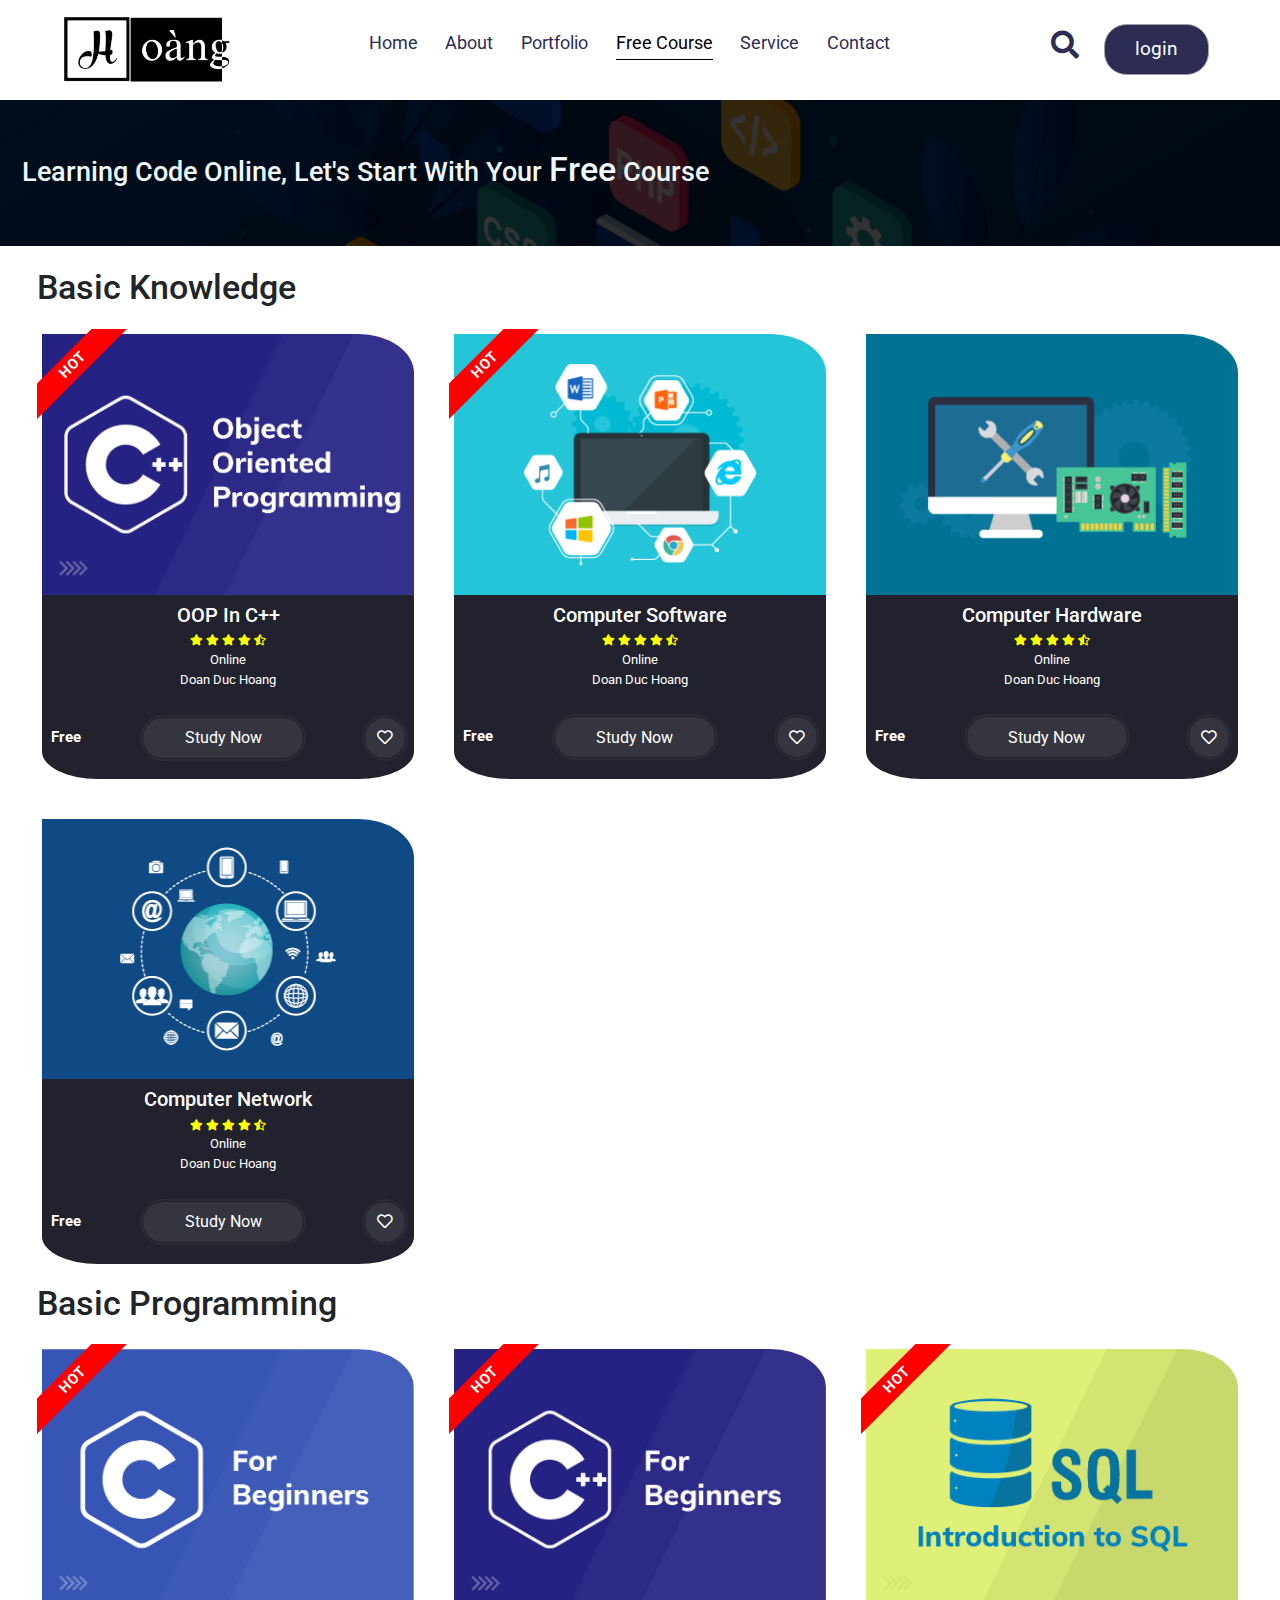
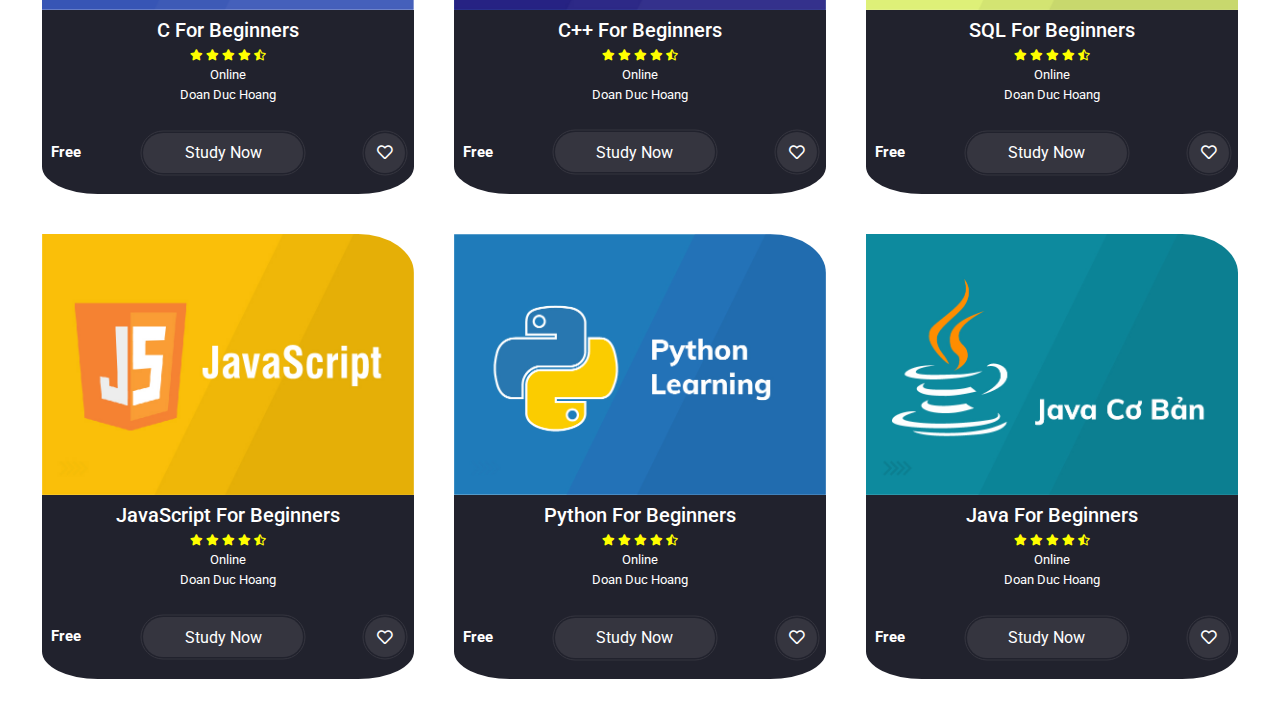
<file: freeCourse.html>
<!DOCTYPE html>
<html lang="en">
<head>
    <meta charset="UTF-8">
    <meta http-equiv="X-UA-Compatible" content="IE=edge">
    <meta name="viewport" content="width=device-width, initial-scale=1.0">
    <title>HOANG-Free Course</title>
    <link rel="stylesheet" href="https://cdnjs.cloudflare.com/ajax/libs/font-awesome/5.15.4/css/all.min.css">
    <link rel="stylesheet" href="css/style.css">
    <link rel="stylesheet" href="css/styleFreeCourse.css">
    <link rel="stylesheet" href="https://maxcdn.bootstrapcdn.com/bootstrap/4.0.0/css/bootstrap.min.css" integrity="sha384-Gn5384xqQ1aoWXA+058RXPxPg6fy4IWvTNh0E263XmFcJlSAwiGgFAW/dAiS6JXm" crossorigin="anonymous">
    <link href="https://cdn.jsdelivr.net/npm/bootstrap@5.1.3/dist/css/bootstrap.min.css" rel="stylesheet" integrity="sha384-1BmE4kWBq78iYhFldvKuhfTAU6auU8tT94WrHftjDbrCEXSU1oBoqyl2QvZ6jIW3" crossorigin="anonymous">
    <link rel="icon" type="image/png" sizes="16x16"  href="images/faviconH.png">
    <meta name="msapplication-TileColor" content="#ffffff">
    <meta name="theme-color" content="#ffffff">
</head>
<body>

    <!-- login form start-->
    <div id="loginform" class="modal">
  
        <form class="modal-content animate" action="">
          <div class="imgcontainer">
            <span onclick="document.getElementById('loginform').style.display='none'" class="close" title="Close Modal">&times;</span>
          </div>
      
          <div class="container">
            <label for="uname"><b>Username</b></label>
            <input type="text" placeholder="Enter Username" name="uname" required>
      
            <label for="psw"><b>Password</b></label>
            <input type="password" placeholder="Enter Password" name="psw" pattern="(?=.*\d)(?=.*[a-z])(?=.*[A-Z]).{8,}" title="Must contain at least one number and one uppercase and lowercase letter, and at least 8 or more characters" required>
              
            <button type="submit" class="loginbtn">Login</button>
            <label>
              <input type="checkbox" checked="checked" name="remember"> Remember me
            </label>
          </div>
      
          <div class="container">
            <button type="button" onclick="document.getElementById('loginform').style.display='none'" class="cancelbtn">Cancel</button>
            <span class="psw">Forgot <a href="#">password?</a></span>
            <a href="#" onclick="document.getElementById('signupform').style.display='block'" style="width:auto;" ><span class="signup">sign up</span></a>
          </div>
        </form>
      </div>
      <!-- login form ends-->

      <!-- signup form start-->
    <div id="signupform" class="modal">
  
        <form class="modal-content animate" action="" name="signupform" onsubmit="return validateForm()"> 
          <div class="imgcontainer">
            <span onclick="document.getElementById('signupform').style.display='none'" class="close" title="Close Modal">&times;</span>
          </div>
      
          <div class="container">
            <label for="uname"><b>Username</b></label>
            <input type="text" placeholder="Enter Username" name="uname" required>
      
            <label for="uremail"><b>Your email</b></label>
            <input type="email" placeholder="Enter Your Email" name="uremail" required>

            <label for="psw"><b>Password</b></label>
            <input type="password" placeholder="Enter Password" name="psw" pattern="(?=.*\d)(?=.*[a-z])(?=.*[A-Z]).{8,}" title="Must contain at least one number and one uppercase and lowercase letter, and at least 8 or more characters" required>
            
            <label for="rtpsw"><b>Repeat Password</b></label>
            <input type="password" placeholder="Repeat Password" name="rtpsw" required>

            <button type="submit" class="loginbtn">sign up</button>
            <label>
              <input type="checkbox" checked="checked" name="remember"> agree to our Terms & Privacy
            </label>
          </div>
      
          <div class="container">
            <button type="button" onclick="document.getElementById('signupform').style.display='none'" class="cancelbtn">Cancel</button>
            <span class="account">Do you have an account? <a href="#" onclick="document.getElementById('signupform').style.display='none'">log in</a></span>
          </div>
        </form>
      </div>
    
      <!-- signup form ends-->

    <!-- Header starts -->
    <header class="header">
        
        <a href="index.html" class="logo" >
            <img src="images/logohoang.png" alt="">
        </a>

        <nav class="navbar">
            <ul>
                <li><a href="index.html">home</a></li>
                <li><a href="index.html#about">about</a></li>
                <li><a href="index.html#protfolio">portfolio</a></li>
                <li><a href="freeCourse.html" class="active">free course</a></li>
                <li><a href="index.html#service">service</a></li>
                <li><a href="index.html#contact">contact</a></li>
            </ul>
        </nav>

        <div class="icon">
            <div class="fas fa-search" id="search-btn"></div>
            <button class="login" onclick="document.getElementById('loginform').style.display='block'" style="width:auto;">login</button>
            <div class="fas fa-bars" id="menu-btn"></div>  
        </div>

        <div class="search-form">
            <input type="search" id="search-box" placeholder="search here">
            <label for="search-box" class="fas fa-search" id="search-btn"></label>
        </div>
    </header>
    <!-- Header ends -->

    <!-- HomeFreeCourse start -->
    <section class="homefreecourse">  
        <div class="content">
            <h1>Learning code online, Let's start with your <span>free</span> course</h1>
        </div>
    </section>
    <!-- HomeFreeCourse ends -->

    <!-- ContentFreeCourse start -->

    <section class="contentfreecourse">
        <div class="container-fluid">
            <div class="list">
                <div class="list-courses">
                    <div class="title"><h1>Basic knowledge</h1></div>
                        <div class="row">
                        <div class="card col-md-4">
                            <div class="badge"><span></span></div>
                            <div class="product-img"><img src="images/c++-bg.jpg" alt=""></div>
                            <div class="product-detail">
                                <div class="title-course">
                                    <h3>OOP in C++</h3>
                                </div>
                                <div class="rating">
                                    <i class="fas fa-star"></i>
                                    <i class="fas fa-star"></i>
                                    <i class="fas fa-star"></i>
                                    <i class="fas fa-star"></i>
                                    <i class="fas fa-star-half-alt"></i>
                                </div>
                                <span>online</span> <br>
                                <span>Doan Duc Hoang</span>
                                <div class="buttons">
                                    <div class="price">Free</div>
                                    <button class="detail-btn">study now</button>
                                    <button class="favourite-btn" id="favourite-btn1" onclick="toggle1()"><i class="far fa-heart"></i></button>
                                </div>
                            </div>
                        </div>
                        <div class="card col-md-4">
                            <div class="badge"><span></span></div>
                            <div class="product-img"><img src="images/software-bg.png" alt=""></div>
                            <div class="product-detail">
                                <div class="title-course">
                                    <h3>Computer Software</h3>
                                </div>
                                <div class="rating">
                                    <i class="fas fa-star"></i>
                                    <i class="fas fa-star"></i>
                                    <i class="fas fa-star"></i>
                                    <i class="fas fa-star"></i>
                                    <i class="fas fa-star-half-alt"></i>
                                </div>
                                <span>online</span> <br>
                                <span>Doan Duc Hoang</span>
                                <div class="buttons">
                                    <div class="price">Free</div>
                                    <button class="detail-btn">study now</button>
                                    <button class="favourite-btn" id="favourite-btn2" onclick="toggle2()"><i class="far fa-heart"></i></button>
                                </div>
                            </div>
                        </div>
                        <div class="card col-md-4">
                            <div class="product-img"><img src="images/hardware-bg.png" alt=""></div>
                            <div class="product-detail">
                                <div class="title-course">
                                    <h3>Computer Hardware</h3>
                                </div>
                                <div class="rating">
                                    <i class="fas fa-star"></i>
                                    <i class="fas fa-star"></i>
                                    <i class="fas fa-star"></i>
                                    <i class="fas fa-star"></i>
                                    <i class="fas fa-star-half-alt"></i>
                                </div>
                                <span>online</span> <br>
                                <span>Doan Duc Hoang</span>
                                <div class="buttons">
                                    <div class="price">Free</div>
                                    <button class="detail-btn">study now</button>
                                    <button class="favourite-btn" id="favourite-btn3" onclick="toggle3()"><i class="far fa-heart"></i></button>
                                </div>
                            </div>
                        </div>
                        <div class="card col-md-4">
                            <div class="product-img"><img src="images/computerNetwork-bg.png" alt=""></div>
                            <div class="product-detail">
                                <div class="title-course">
                                    <h3>Computer Network</h3>
                                </div>
                                <div class="rating">
                                    <i class="fas fa-star"></i>
                                    <i class="fas fa-star"></i>
                                    <i class="fas fa-star"></i>
                                    <i class="fas fa-star"></i>
                                    <i class="fas fa-star-half-alt"></i>
                                </div>
                                <span>online</span> <br>
                                <span>Doan Duc Hoang</span>
                                <div class="buttons">
                                    <div class="price">Free</div>
                                    <button class="detail-btn">study now</button>
                                    <button class="favourite-btn" id="favourite-btn4" onclick="toggle4()"><i class="far fa-heart"></i></button>
                                </div>
                            </div>
                        </div>
                        </div>
                </div>
                <div class="list-courses">
                    <div class="title"><h1>Basic programming</h1></div>
                        <div class="row">
                        <div class="card col-md-4">
                            <div class="badge"><span></span></div>
                            <div class="product-img"><img src="images/c-bg.jpg" alt=""></div>
                            <div class="product-detail">
                                <div class="title-course">
                                    <h3>C for Beginners</h3>
                                </div>
                                <div class="rating">
                                    <i class="fas fa-star"></i>
                                    <i class="fas fa-star"></i>
                                    <i class="fas fa-star"></i>
                                    <i class="fas fa-star"></i>
                                    <i class="fas fa-star-half-alt"></i>
                                </div>
                                <span>online</span> <br>
                                <span>Doan Duc Hoang</span>
                                <div class="buttons">
                                    <div class="price">Free</div>
                                    <button class="detail-btn">study now</button>
                                    <button class="favourite-btn" id="favourite-btn5" onclick="toggle5()"><i class="far fa-heart"></i></button>
                                </div>
                            </div>
                        </div>
                        <div class="card col-md-4">
                            <div class="badge"><span></span></div>
                            <div class="product-img"><img src="images/c++beginners-bg.jpg" alt=""></div>
                            <div class="product-detail">
                                <div class="title-course">
                                    <h3>C++ for beginners</h3>
                                </div>
                                <div class="rating">
                                    <i class="fas fa-star"></i>
                                    <i class="fas fa-star"></i>
                                    <i class="fas fa-star"></i>
                                    <i class="fas fa-star"></i>
                                    <i class="fas fa-star-half-alt"></i>
                                </div>
                                <span>online</span> <br>
                                <span>Doan Duc Hoang</span>
                                <div class="buttons">
                                    <div class="price">Free</div>
                                    <button class="detail-btn">study now</button>
                                    <button class="favourite-btn" id="favourite-btn6" onclick="toggle6()"><i class="far fa-heart"></i></button>
                                </div>
                            </div>
                        </div>
                        <div class="card col-md-4">
                            <div class="badge"><span></span></div>
                            <div class="product-img"><img src="images/sql-bg.jpg" alt=""></div>
                            <div class="product-detail">
                                <div class="title-course">
                                    <h3>SQL for beginners</h3>
                                </div>
                                <div class="rating">
                                    <i class="fas fa-star"></i>
                                    <i class="fas fa-star"></i>
                                    <i class="fas fa-star"></i>
                                    <i class="fas fa-star"></i>
                                    <i class="fas fa-star-half-alt"></i>
                                </div>
                                <span>online</span> <br>
                                <span>Doan Duc Hoang</span>
                                <div class="buttons">
                                    <div class="price">Free</div>
                                    <button class="detail-btn">study now</button>
                                    <button class="favourite-btn" id="favourite-btn7" onclick="toggle7()"><i class="far fa-heart"></i></button>
                                </div>
                            </div>
                        </div>
                        <div class="card col-md-4">
                            <div class="product-img"><img src="images/js-bg.jpg" alt=""></div>
                            <div class="product-detail">
                                <div class="title-course">
                                    <h3>JavaScript for beginners</h3>
                                </div>
                                <div class="rating">
                                    <i class="fas fa-star"></i>
                                    <i class="fas fa-star"></i>
                                    <i class="fas fa-star"></i>
                                    <i class="fas fa-star"></i>
                                    <i class="fas fa-star-half-alt"></i>
                                </div>
                                <span>online</span> <br>
                                <span>Doan Duc Hoang</span>
                                <div class="buttons">
                                    <div class="price">Free</div>
                                    <button class="detail-btn">study now</button>
                                    <button class="favourite-btn" id="favourite-btn8" onclick="toggle8()"><i class="far fa-heart"></i></button>
                                </div>
                            </div>
                        </div>
                        <br>
                        <div class="card col-md-4">
                            <div class="product-img"><img src="images/py-bg.jpg" alt=""></div>
                            <div class="product-detail">
                                <div class="title-course">
                                    <h3>Python for beginners</h3>
                                </div>
                                <div class="rating">
                                    <i class="fas fa-star"></i>
                                    <i class="fas fa-star"></i>
                                    <i class="fas fa-star"></i>
                                    <i class="fas fa-star"></i>
                                    <i class="fas fa-star-half-alt"></i>
                                </div>
                                <span>online</span> <br>
                                <span>Doan Duc Hoang</span>
                                <div class="buttons">
                                    <div class="price">Free</div>
                                    <button class="detail-btn">study now</button>
                                    <button class="favourite-btn" id="favourite-btn9" onclick="toggle9()"><i class="far fa-heart"></i></button>
                                </div>
                            </div>
                        </div>
                        <div class="card col-md-4">
                            <div class="product-img"><img src="images/java-bg.jpg" alt=""></div>
                            <div class="product-detail">
                                <div class="title-course">
                                    <h3>java for beginners</h3>
                                </div>
                                <div class="rating">
                                    <i class="fas fa-star"></i>
                                    <i class="fas fa-star"></i>
                                    <i class="fas fa-star"></i>
                                    <i class="fas fa-star"></i>
                                    <i class="fas fa-star-half-alt"></i>
                                </div>
                                <span>online</span> <br>
                                <span>Doan Duc Hoang</span>
                                <div class="buttons">
                                    <div class="price">Free</div>
                                    <button class="detail-btn">study now</button>
                                    <button class="favourite-btn" id="favourite-btn10" onclick="toggle10()"><i class="far fa-heart"></i></button>
                                </div>
                            </div>
                        </div>
                        </div>
                </div>
            </div>
        </div>
    </section>

    <!-- ContentFreeCourse ends -->
    <script src="js/script.js"></script>
    <script src="https://cdnjs.cloudflare.com/ajax/libs/jquery/3.6.0/jquery.min.js"></script>
    <script src="https://cdnjs.cloudflare.com/ajax/libs/twitter-bootstrap/5.1.3/js/bootstrap.min.js"></script>
</body>
</html>
</file>
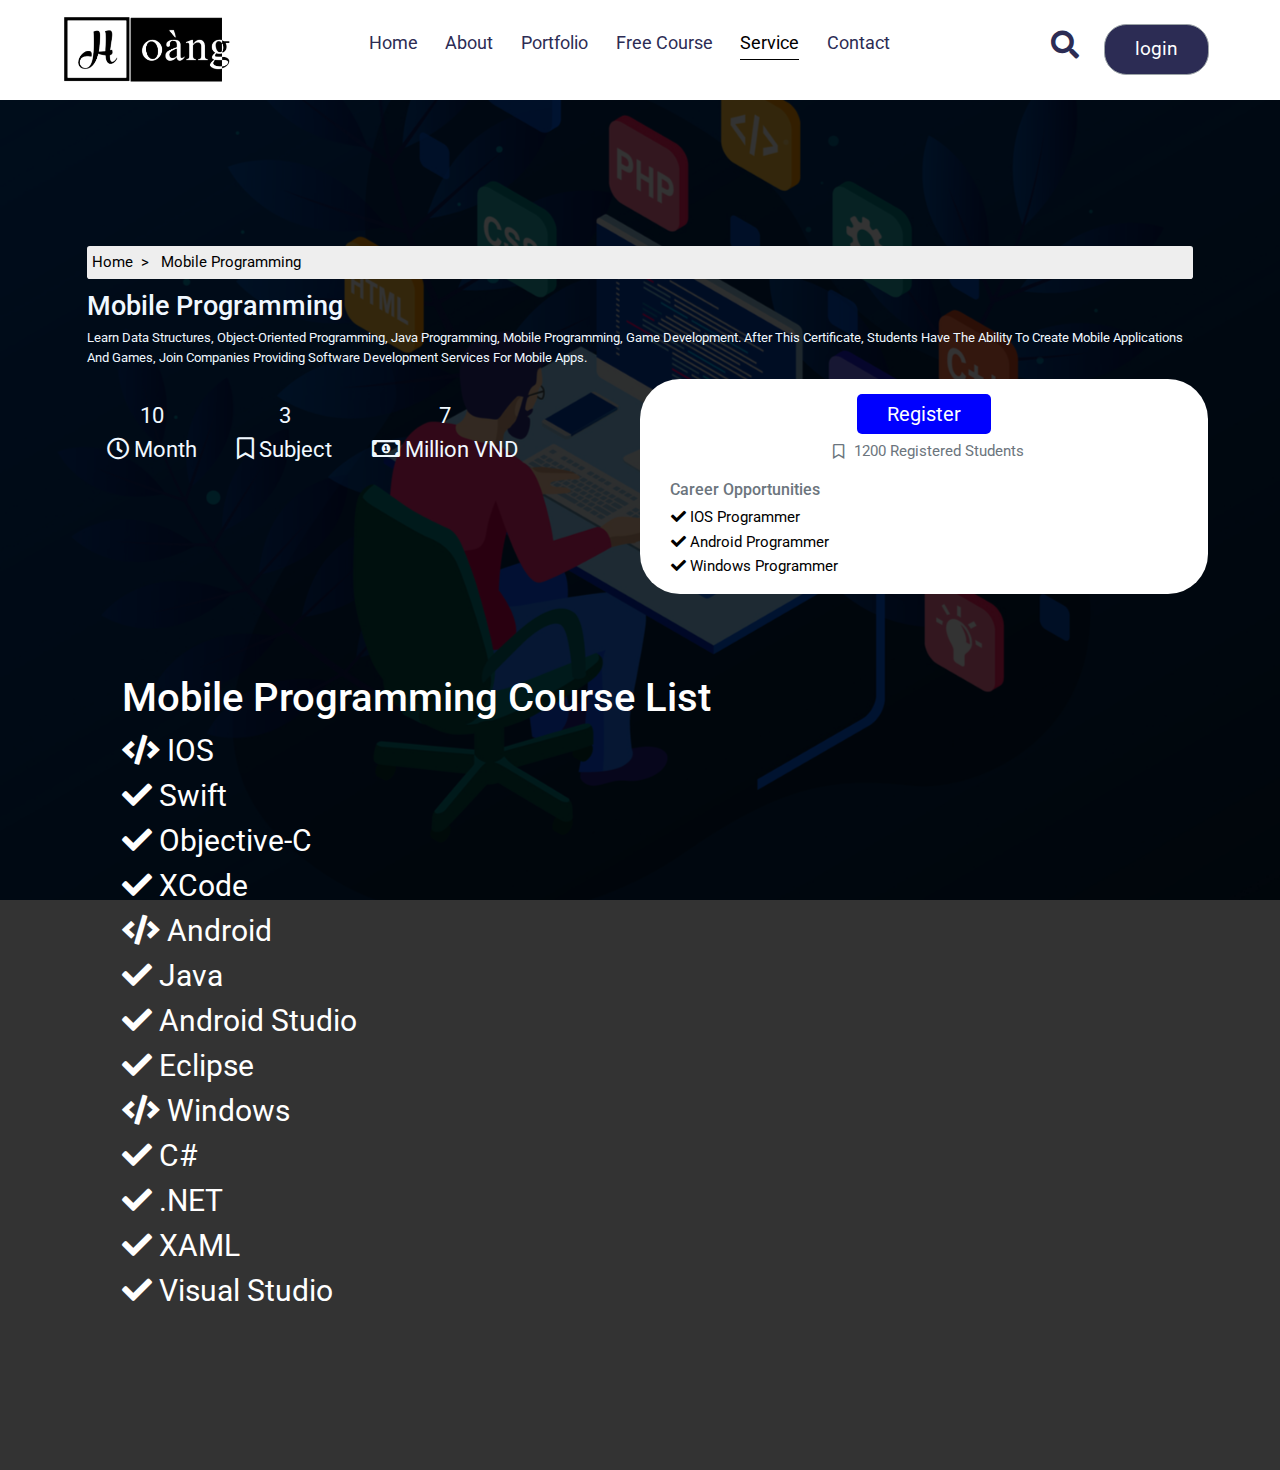
<file: mobileservice.html>
<!DOCTYPE html>
<html lang="en">
<head>
    <meta charset="UTF-8">
    <meta http-equiv="X-UA-Compatible" content="IE=edge">
    <meta name="viewport" content="width=device-width, initial-scale=1.0">
    <title>HOANG-Mobile Developer</title>
    <link rel="stylesheet" href="https://cdnjs.cloudflare.com/ajax/libs/font-awesome/5.15.4/css/all.min.css">
    <link rel="stylesheet" href="css/style.css">
    <link rel="stylesheet" href="css/service.css">
    <link rel="stylesheet" href="https://maxcdn.bootstrapcdn.com/bootstrap/4.0.0/css/bootstrap.min.css" integrity="sha384-Gn5384xqQ1aoWXA+058RXPxPg6fy4IWvTNh0E263XmFcJlSAwiGgFAW/dAiS6JXm" crossorigin="anonymous">
    <link href="https://cdn.jsdelivr.net/npm/bootstrap@5.1.3/dist/css/bootstrap.min.css" rel="stylesheet" integrity="sha384-1BmE4kWBq78iYhFldvKuhfTAU6auU8tT94WrHftjDbrCEXSU1oBoqyl2QvZ6jIW3" crossorigin="anonymous">
    <link rel="icon" type="image/png" sizes="16x16"  href="images/faviconH.png">
    <meta name="msapplication-TileColor" content="#ffffff">
    <meta name="theme-color" content="#ffffff">
</head>
<body>
    <!-- login form start-->
    <div id="loginform" class="modal">
  
        <form class="modal-content animate" action="">
          <div class="imgcontainer">
            <span onclick="document.getElementById('loginform').style.display='none'" class="close" title="Close Modal">&times;</span>
          </div>
      
          <div class="container">
            <label for="uname"><b>Username</b></label>
            <input type="text" placeholder="Enter Username" name="uname" required>
      
            <label for="psw"><b>Password</b></label>
            <input type="password" placeholder="Enter Password" name="psw" pattern="(?=.*\d)(?=.*[a-z])(?=.*[A-Z]).{8,}" title="Must contain at least one number and one uppercase and lowercase letter, and at least 8 or more characters" required>
              
            <button type="submit" class="loginbtn">Login</button>
            <label>
              <input type="checkbox" checked="checked" name="remember"> Remember me
            </label>
          </div>
      
          <div class="container">
            <button type="button" onclick="document.getElementById('loginform').style.display='none'" class="cancelbtn">Cancel</button>
            <span class="psw">Forgot <a href="#">password?</a></span>
            <a href="#" onclick="document.getElementById('signupform').style.display='block'" style="width:auto;" ><span class="signup">sign up</span></a>
          </div>
        </form>
      </div>
      <!-- login form ends-->

      <!-- signup form start-->
    <div id="signupform" class="modal">
  
        <form class="modal-content animate" action="" name="signupform" onsubmit="return validateForm()"> 
          <div class="imgcontainer">
            <span onclick="document.getElementById('signupform').style.display='none'" class="close" title="Close Modal">&times;</span>
          </div>
      
          <div class="container">
            <label for="uname"><b>Username</b></label>
            <input type="text" placeholder="Enter Username" name="uname" required>
      
            <label for="uremail"><b>Your email</b></label>
            <input type="email" placeholder="Enter Your Email" name="uremail" required>

            <label for="psw"><b>Password</b></label>
            <input type="password" placeholder="Enter Password" name="psw" pattern="(?=.*\d)(?=.*[a-z])(?=.*[A-Z]).{8,}" title="Must contain at least one number and one uppercase and lowercase letter, and at least 8 or more characters" required>
            
            <label for="rtpsw"><b>Repeat Password</b></label>
            <input type="password" placeholder="Repeat Password" name="rtpsw" required>

            <button type="submit" class="loginbtn">Register</button>
            <label>
              <input type="checkbox" checked="checked" name="remember"> agree to our Terms & Privacy
            </label>
          </div>
      
          <div class="container">
            <button type="button" onclick="document.getElementById('signupform').style.display='none'" class="cancelbtn">Cancel</button>
            
          </div>
        </form>
      </div>
    
      <!-- signup form ends-->

    <!-- Header starts -->
    <header class="header">
        
        <a href="index.html" class="logo" >
            <img src="images/logohoang.png" alt="">
        </a>

        <nav class="navbar">
            <ul>
                <li><a href="index.html">home</a></li>
                <li><a href="index.html#about">about</a></li>
                <li><a href="index.html#protfolio">portfolio</a></li>
                <li><a href="freeCourse.html">free course</a></li>
                <li><a href="index.html#service" class="active">service</a></li>
                <li><a href="index.html#contact">contact</a></li>
            </ul>
        </nav>

        <div class="icon">
            <div class="fas fa-search" id="search-btn"></div>
            <button class="login" onclick="document.getElementById('loginform').style.display='block'" style="width:auto;">login</button>
            <div class="fas fa-bars" id="menu-btn"></div>  
        </div>

        <div class="search-form">
            <input type="search" id="search-box" placeholder="search here">
            <label for="search-box" class="fas fa-search" id="search-btn"></label>
        </div>
    </header>
    <!-- Header ends -->

    <!-- serviceWeb start -->
    <section class="homefreecourse">  
        <div class="content">
            <div class="container">
                <nav aria-label="breadcrumb"> 
                    <ol class="breadcrumb">
                        <li><a href="index.html">Home</a></li>
                        <li>Mobile programming</li>
                    </ol>
                </nav>
                <h1>Mobile programming</h1>
                <p>Learn data structures, object-oriented programming, Java programming, mobile programming, game development. After this certificate, students have the ability to create mobile applications and games, join companies providing software development services for mobile apps.</p>

                <div class="row">
                    <div class="detail-left col-md-6">
                        <div class="subject-info">
                            <span>10</span> <br>
                            <span><i class="far fa-clock"></i>month</span>
                        </div>
                        <div class="subject-info">
                            <span>3</span> <br>
                            <span><i class="far fa-bookmark"></i>subject</span>
                        </div>
                        <div class="subject-info">
                            <span>7</span> <br>
                            <span><i class="far fa-money-bill-alt"></i>million VND</span>
                        </div>
                    </div>

                    <div class="detail-right col-md-6">
                        <div class="subject-summary">
                            <button type="submit" class="btn-register-learn" onclick="document.getElementById('signupform').style.display='block'" style="width:auto;">Register</button>

                            <div class="subject-summary-content">
                                <ul class="subject-summary-list">
                                    <li><i class="far fa-bookmark"></i></li>
                                    <li>1200 registered students</li>
                                </ul>
                                <h5>career opportunities</h5>
                                <ul class="subject-summary-list-1">
                                    <li>
                                        <i class="fas fa-check"></i>
                                        <span>iOS programmer</span>
                                    </li>
                                    <li>
                                        <i class="fas fa-check"></i>
                                        <span>Android programmer</span>
                                    </li>
                                    <li>
                                        <i class="fas fa-check"></i>
                                        <span>Windows programmer</span>
                                    </li>
                                </ul>
                            </div>
                        </div>
                    </div>
                </div>

                <div class="row">
                    
                        <div class="content">
                            <h2>mobile programming course list</h2>
                            <ul class="subjectlist">
                                <li>
                                    <i class="fas fa-code"></i>
                                    <span>IOS</span>
                                    <ul>
                                        <li>
                                            <i class="fas fa-check"></i>
                                            <span>swift</span>
                                        </li>
                                        <li>
                                            <i class="fas fa-check"></i>
                                            <span>Objective-C</span>
                                        </li>
                                        <li>
                                            <i class="fas fa-check"></i>
                                            <span>xCode</span>
                                        </li>
                                    </ul>
                                </li>
                                <li>
                                    <i class="fas fa-code"></i>
                                    <span>android</span>
                                    <ul>
                                        <li>
                                            <i class="fas fa-check"></i>
                                            <span>java</span>
                                        </li>
                                        <li>
                                            <i class="fas fa-check"></i>
                                            <span>android studio</span>
                                        </li>
                                        <li>
                                            <i class="fas fa-check"></i>
                                            <span>eclipse</span>
                                        </li>
                                    </ul>
                                </li>
                                <li>
                                    <i class="fas fa-code"></i>
                                    <span>windows</span>
                                    <ul>
                                        <li>
                                            <i class="fas fa-check"></i>
                                            <span>c#</span>
                                        </li>
                                        <li>
                                            <i class="fas fa-check"></i>
                                            <span>.NET</span>
                                        </li>
                                        <li>
                                            <i class="fas fa-check"></i>
                                            <span>XAML</span>
                                        </li>
                                        <li>
                                            <i class="fas fa-check"></i>
                                            <span>visual studio</span>
                                        </li>
                                    </ul>
                                </li>
                            </ul>
                        </div>
                    
                </div>
            </div>
        </div>
    </section>
    <!-- serviceWeb ends -->
    <script src="js/script.js"></script>
    <script src="https://cdnjs.cloudflare.com/ajax/libs/jquery/3.6.0/jquery.min.js"></script>
    <script src="https://cdnjs.cloudflare.com/ajax/libs/twitter-bootstrap/5.1.3/js/bootstrap.min.js"></script>
</body>
</html>
</file>
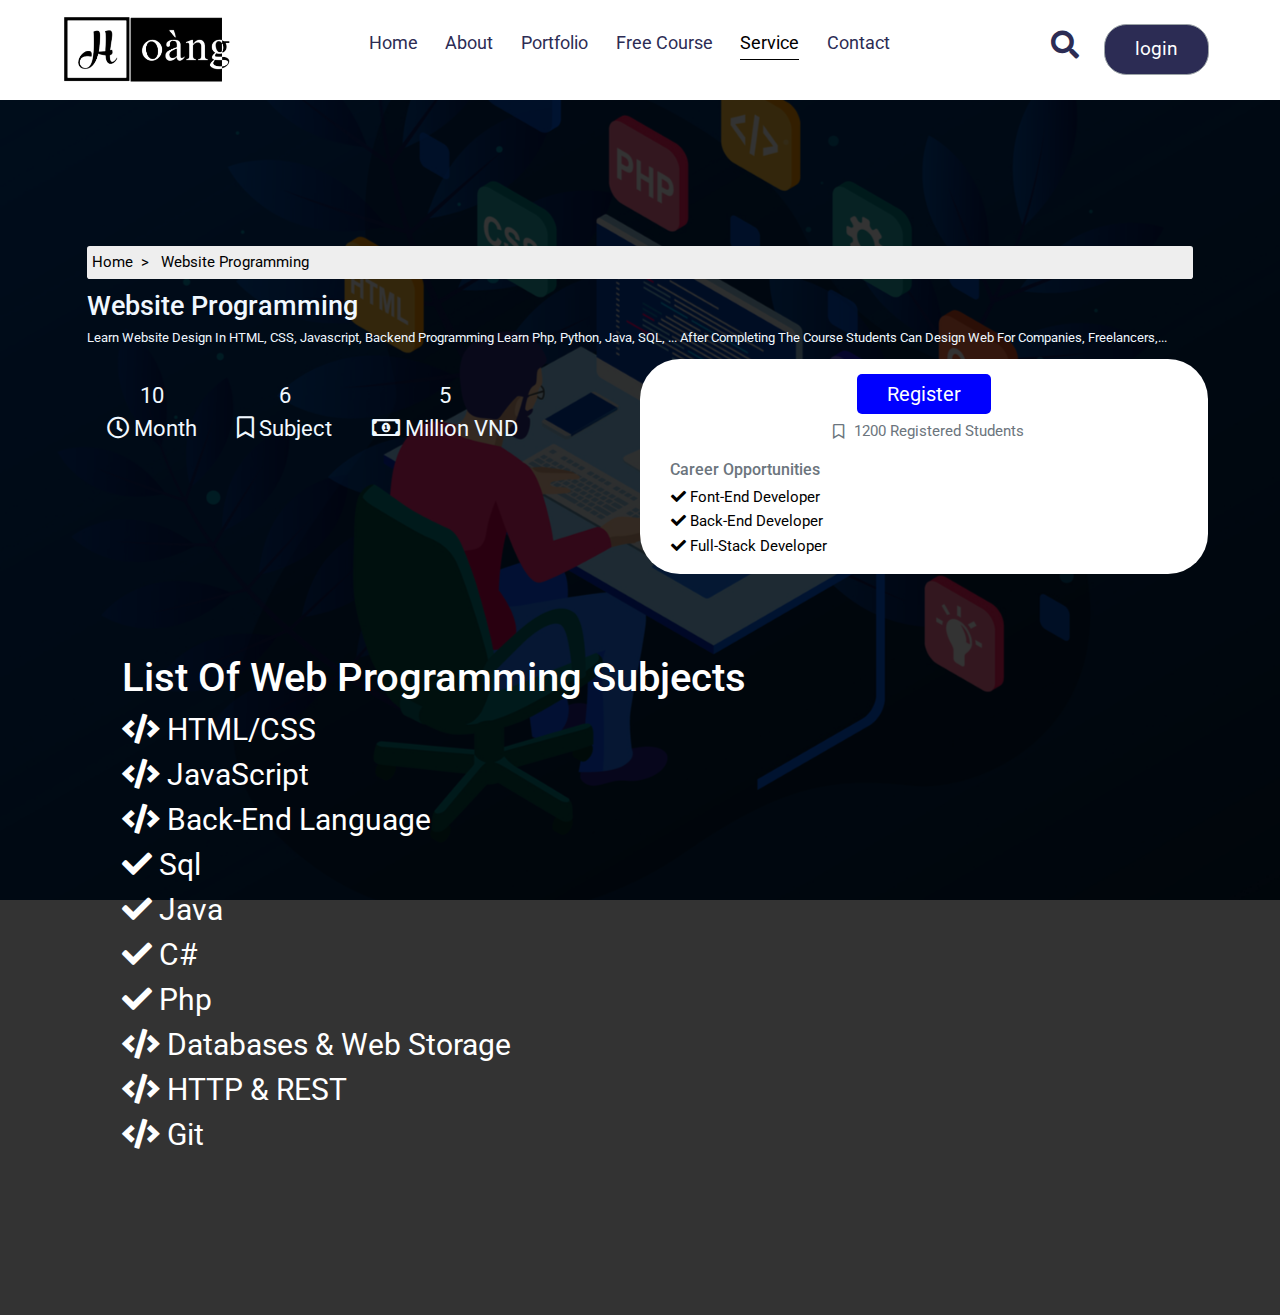
<file: serviceWeb.html>
<!DOCTYPE html>
<html lang="en">
<head>
    <meta charset="UTF-8">
    <meta http-equiv="X-UA-Compatible" content="IE=edge">
    <meta name="viewport" content="width=device-width, initial-scale=1.0">
    <title>HOANG-Web Developer</title>
    <link rel="stylesheet" href="https://cdnjs.cloudflare.com/ajax/libs/font-awesome/5.15.4/css/all.min.css">
    <link rel="stylesheet" href="css/style.css">
    <link rel="stylesheet" href="css/service.css">
    <link rel="stylesheet" href="https://maxcdn.bootstrapcdn.com/bootstrap/4.0.0/css/bootstrap.min.css" integrity="sha384-Gn5384xqQ1aoWXA+058RXPxPg6fy4IWvTNh0E263XmFcJlSAwiGgFAW/dAiS6JXm" crossorigin="anonymous">
    <link href="https://cdn.jsdelivr.net/npm/bootstrap@5.1.3/dist/css/bootstrap.min.css" rel="stylesheet" integrity="sha384-1BmE4kWBq78iYhFldvKuhfTAU6auU8tT94WrHftjDbrCEXSU1oBoqyl2QvZ6jIW3" crossorigin="anonymous">
    <link rel="icon" type="image/png" sizes="16x16"  href="images/faviconH.png">
    <meta name="msapplication-TileColor" content="#ffffff">
    <meta name="theme-color" content="#ffffff">
</head>
<body>
    <!-- login form start-->
    <div id="loginform" class="modal">
  
        <form class="modal-content animate" action="">
          <div class="imgcontainer">
            <span onclick="document.getElementById('loginform').style.display='none'" class="close" title="Close Modal">&times;</span>
          </div>
      
          <div class="container">
            <label for="uname"><b>Username</b></label>
            <input type="text" placeholder="Enter Username" name="uname" required>
      
            <label for="psw"><b>Password</b></label>
            <input type="password" placeholder="Enter Password" name="psw" pattern="(?=.*\d)(?=.*[a-z])(?=.*[A-Z]).{8,}" title="Must contain at least one number and one uppercase and lowercase letter, and at least 8 or more characters" required>
              
            <button type="submit" class="loginbtn">Login</button>
            <label>
              <input type="checkbox" checked="checked" name="remember"> Remember me
            </label>
          </div>
      
          <div class="container">
            <button type="button" onclick="document.getElementById('loginform').style.display='none'" class="cancelbtn">Cancel</button>
            <span class="psw">Forgot <a href="#">password?</a></span>
            <a href="#" onclick="document.getElementById('signupform').style.display='block'" style="width:auto;" ><span class="signup">sign up</span></a>
          </div>
        </form>
      </div>
      <!-- login form ends-->

      <!-- signup form start-->
    <div id="signupform" class="modal">
  
        <form class="modal-content animate" action="" name="signupform" onsubmit="return validateForm()"> 
          <div class="imgcontainer">
            <span onclick="document.getElementById('signupform').style.display='none'" class="close" title="Close Modal">&times;</span>
          </div>
      
          <div class="container">
            <label for="uname"><b>Username</b></label>
            <input type="text" placeholder="Enter Username" name="uname" required>
      
            <label for="uremail"><b>Your email</b></label>
            <input type="email" placeholder="Enter Your Email" name="uremail" required>

            <label for="psw"><b>Password</b></label>
            <input type="password" placeholder="Enter Password" name="psw" pattern="(?=.*\d)(?=.*[a-z])(?=.*[A-Z]).{8,}" title="Must contain at least one number and one uppercase and lowercase letter, and at least 8 or more characters" required>
            
            <label for="rtpsw"><b>Repeat Password</b></label>
            <input type="password" placeholder="Repeat Password" name="rtpsw" required>

            <button type="submit" class="loginbtn">Register</button>
            <label>
              <input type="checkbox" checked="checked" name="remember"> agree to our Terms & Privacy
            </label>
          </div>
      
          <div class="container">
            <button type="button" onclick="document.getElementById('signupform').style.display='none'" class="cancelbtn">Cancel</button>
            
          </div>
        </form>
      </div>
    
      <!-- signup form ends-->

    <!-- Header starts -->
    <header class="header">
        
        <a href="index.html" class="logo" >
            <img src="images/logohoang.png" alt="">
        </a>

        <nav class="navbar">
            <ul>
                <li><a href="index.html">home</a></li>
                <li><a href="index.html#about">about</a></li>
                <li><a href="index.html#protfolio">portfolio</a></li>
                <li><a href="freeCourse.html">free course</a></li>
                <li><a href="index.html#service" class="active">service</a></li>
                <li><a href="index.html#contact">contact</a></li>
            </ul>
        </nav>

        <div class="icon">
            <div class="fas fa-search" id="search-btn"></div>
            <button class="login" onclick="document.getElementById('loginform').style.display='block'" style="width:auto;">login</button>
            <div class="fas fa-bars" id="menu-btn"></div>  
        </div>

        <div class="search-form">
            <input type="search" id="search-box" placeholder="search here">
            <label for="search-box" class="fas fa-search" id="search-btn"></label>
        </div>
    </header>
    <!-- Header ends -->


    <!-- serviceWeb start -->
    <section class="homefreecourse">  
        <div class="content">
            <div class="container">
                <nav aria-label="breadcrumb"> 
                    <ol class="breadcrumb">
                        <li><a href="index.html">Home</a></li>
                        <li>Website programming</li>
                    </ol>
                </nav>
                <h1>Website programming</h1>
                <p>learn website design in HTML, CSS, Javascript, backend programming learn php, python, java, SQL, ... after completing the course students can design web for companies, freelancers,...</p>

                <div class="row">
                    <div class="detail-left col-md-6">
                        <div class="subject-info">
                            <span>10</span> <br>
                            <span><i class="far fa-clock"></i>month</span>
                        </div>
                        <div class="subject-info">
                            <span>6</span> <br>
                            <span><i class="far fa-bookmark"></i>subject</span>
                        </div>
                        <div class="subject-info">
                            <span>5</span> <br>
                            <span><i class="far fa-money-bill-alt"></i>million VND</span>
                        </div>
                    </div>

                    <div class="detail-right col-md-6">
                        <div class="subject-summary">
                                <button type="submit" class="btn-register-learn" onclick="document.getElementById('signupform').style.display='block'" style="width:auto;">Register</button>
                            

                            <div class="subject-summary-content">
                                <ul class="subject-summary-list">
                                    <li><i class="far fa-bookmark"></i></li>
                                    <li>1200 registered students</li>
                                </ul>
                                <h5>career opportunities</h5>
                                <ul class="subject-summary-list-1">
                                    <li>
                                        <i class="fas fa-check"></i>
                                        <span>Font-end developer</span>
                                    </li>
                                    <li>
                                        <i class="fas fa-check"></i>
                                        <span>Back-end developer</span>
                                    </li>
                                    <li>
                                        <i class="fas fa-check"></i>
                                        <span>Full-stack developer</span>
                                    </li>
                                </ul>
                            </div>
                        </div>
                    </div>
                </div>

                <div class="row">
                    
                        <div class="content">
                            <h2>List of web programming subjects</h2>
                            <ul class="subjectlist">
                                <li>
                                    <i class="fas fa-code"></i>
                                    <span>HTML/CSS</span>
                                </li>
                                <li>
                                    <i class="fas fa-code"></i>
                                    <span>JavaScript</span>
                                </li>
                                <li>
                                    <i class="fas fa-code"></i>
                                    <span>Back-End Language</span>
                                    <ul>
                                        <li>
                                            <i class="fas fa-check"></i>
                                            <span>sql</span>
                                        </li>
                                        <li>
                                            <i class="fas fa-check"></i>
                                            <span>java</span>
                                        </li>
                                        <li>
                                            <i class="fas fa-check"></i>
                                            <span>c#</span>
                                        </li>
                                        <li>
                                            <i class="fas fa-check"></i>
                                            <span>php</span>
                                        </li>
                                    </ul>
                                </li>
                                <li>
                                    <i class="fas fa-code"></i>
                                    <span>Databases & Web Storage</span>
                                </li>
                                <li>
                                    <i class="fas fa-code"></i>
                                    <span>HTTP & REST</span>
                                </li>
                                <li>
                                    <i class="fas fa-code"></i>
                                    <span>git</span>
                                </li>
                            </ul>
                        </div>
                    
                </div>
            </div>
        </div>
    </section>
    <!-- serviceWeb ends -->
    <script src="js/script.js"></script>
    <script src="https://cdnjs.cloudflare.com/ajax/libs/jquery/3.6.0/jquery.min.js"></script>
    <script src="https://cdnjs.cloudflare.com/ajax/libs/twitter-bootstrap/5.1.3/js/bootstrap.min.js"></script>
</body>
</html>
</file>
<file: css/style.css>
@import url('https://fonts.googleapis.com/css2?family=Roboto:wght@100;300;500;700&display=swap');
@import url('https://fonts.googleapis.com/css2?family=Poppins:wght@300;400;500;600;700&family=Roboto:wght@100;300;500;700&display=swap');

:root{
    --main-color: black;
    --black: #13131a;
    --bg: #2f3640;
    --border: .1rem solid rgba(255,255,255,.3); 
}

*{
    font-family: 'Roboto', sans-serif;
    margin: 0;
    padding: 0;
    box-sizing: border-box;
    outline: none;
    border: none;
    text-decoration: none;
    text-transform: capitalize;
    transition: .2s linear;
}

html{
    font-size: 70%;
    overflow-x: hidden;
    scroll-padding-top: 9rem;
    scroll-behavior: smooth;
}

html::-webkit-scrollbar{
    width: .8rem;
}

html::-webkit-scrollbar-track{
    background: black;
}

html::-webkit-scrollbar-thumb{
    background: wheat;
    border-radius: 5rem;
}

body{
    background: var(--bg);
}

section{
    padding: 2rem;
}

.heading{
    text-align: center;
    color: #2c2c54;
    text-transform: uppercase;
    padding-bottom: 3.5rem;
    font-size: 4rem;
}

.heading span{
    color: #cc8e35;
    text-transform: uppercase;
}

.header{
    background: rgba(255, 255, 255, .9);
    display: flex;
    align-items: center;
    justify-content: space-between;
    padding: 1.5rem 5%;
    border-bottom: var(--border);
    position: fixed;
    top: 0; left: 0; right: 0;
    z-index: 1000;
}

.logo img{
    height: 65px;
}

.header ul li{
    display: inline-block;
}

.header .navbar ul li a{
    margin: 0 1.1rem;
    font-size: 1.6rem;
    color:  #2c2c54;
    font-weight: 400;
    text-decoration: none;
}

.header .navbar a:hover,
.header .navbar .active{
    color: var(--main-color);
    border-bottom: .1rem solid var(--main-color);
    text-decoration: none;
    padding-bottom: .5rem;
}

.header button{
    font-size: 1.7rem;
    cursor: pointer;
    color: white;
    margin-left: 2rem;
    border: .1rem solid #9ca4a7;
    border-radius: 2rem;
    padding: 10px 30px 10px 30px;
    background-color: #2c2c54;
}

.header button:hover{
    color: var(--black);
    background: white;
}

.header .icon{
    margin-right: .6rem;
}

.header .icon div{
    color: #2c2c54;
    cursor: pointer;
    font-size: 2.5rem;
    margin-left: 2rem;
}

.header .icon div:hover{
    color: var(--main-color);
}

#menu-btn{
    display: none ;
}

.header .search-form{
    position: absolute;
    top: 115%; right: 7%;
    background: #fff;
    width: 50rem;
    height: 5rem;
    display: flex;
    align-items: center;
    transform: scaleY(0);
    transform-origin: top;
}

.header .search-form.active{
    transform: scaleY(1);
}

.header .search-form input{
    height: 100%;
    width: 100%;
    font-size: 1.6rem;
    color: var(--black);
    padding: 1rem;
    text-transform: none;
}

.header .search-form label{
    cursor: pointer;
    font-size: 2.2rem;
    margin-right: 1.5rem;
    color: var(--black);
}

.header .search-form label:hover{
    color: #f9ca24;
}

@media (max-width:991px){
    .container .card .product-detail h3{
        font-size: 2.3rem;
    }
    .container .card .product-detail{
        font-size: 1.5rem;
    }
    html{
         font-size: 55%;
    }
    .header{
        padding: 1.5rem 2rem;
    }
    .logo img{
        left: 8%;
    }
}

@media (max-width:768px){
    #menu-btn{
        display: inline-block;
    }

    .header .navbar{
        position: absolute;
        top: 100%; right: -200%;
        background: #fff;
        width: 30rem;
        height: calc(100vh - 9.5rem);
        box-shadow: 0 0 0 100vw rgba(0, 0, 0, .8);
    }

    .header .navbar.active{
        right: 0;
    }

    .header .search-form{
        width: 90%;
        right: 2rem;
    }

    .header .navbar ul li{
        display: block;
        margin: 1.5rem;
        padding: .5rem;
        font-size: 2rem;
    }

    .header .navbar ul li a{
        font-size: 2rem;
        padding: .5rem;
        margin: 1.5rem;
    }

    .home{
        background-position: right;
        justify-content: center;
        text-align: center;
    }

    .home .content h3{
        font-size: 3.5rem;
    }

    .home .content p{
        font-size: 1rem;
    }

    .content .box .counter{
        text-align: left;
    }

    .content .box .text{
        text-align: left;
    }   
    .logo img{
        width: 120px;
        height: 50px;
    }
}

@media (max-width:450px){

    .header .icon .login{
        padding: 5px 5px 5px 5px;
        width: 50%;
        font-size: 13px;
        border-radius: 5px;
    }

    .home .content{
        padding: 2rem 0 0;
    }

    .home .content .title{
        font-size: 4rem;
    }

    .home .content .text{
        font-size: 2rem;
    }
}

.modal input[type=text], input[type=password]{
    width: 100%;
    padding: 12px 20px;
    margin: 8px 0;
    display: inline-block;
    box-sizing: border-box;
}

.modal input[type=email]{
    width: 100%;
    padding: 12px 20px;
    margin: 8px 0;
    display: inline-block;
    box-sizing: border-box;
}


.cancelbtn {
    width: auto;
    padding: 10px 18px;
    background-color: #f44336;
}

.container {
    padding: 16px;
}
  
span.psw {
    float: right;
    padding-top: 16px;
    color: #000;
}

.modal {
    display: none; /* Hidden by default */
    position: fixed; /* Stay in place */
    z-index: 1; /* Sit on top */
    left: 0;
    top: 0;
    width: 100%; /* Full width */
    height: 100%; /* Full height */
    overflow: auto; /* Enable scroll if needed */
    background-color: rgb(0,0,0); /* Fallback color */
    background-color: rgba(0,0,0,0.5); /* Black w/ opacity */
    padding-top: 60px;
}

.modal form .loginbtn {
    background-color: #04AA6D;
    color: white;
    padding: 14px 20px;
    margin: 8px 0;
    border: none;
    cursor: pointer;
    width: 100%;
    text-align: center;
}

.modal .modal-content {
    background-color: #bbbbbb;
    margin: 5% auto 15% auto; /* 5% from the top, 15% from the bottom and centered */
    border: 1px solid #888;
    width: 50%; /* Could be more or less, depending on screen size */
    font-size: 1.5rem;
    color: #000;
    border-radius: 10px;
}
  
  /* The Close Button (x) */
.modal .close {
    position: absolute;
    right: 25px;
    top: 0;
    color: red;
    font-size: 50px;
    font-weight: bold;
}
  
.close:hover,
.close:focus {
    color: red;
    cursor: pointer;
}

.home{
    min-height: 100vh;
    display: flex;
    align-items: center;
    background: url(../images/background-home.png) no-repeat;
    background-size: cover;
    background-position: center;
}

.home .content{
    max-width: 60rem;
}

.home .content h3{
    font-size: 6rem;
    text-transform: uppercase;
    color: #fff;
}

.home .content p{
    font-size: 2rem;
    font-weight: lighter;
    line-height: 1.8;
    padding: 1rem 0;
    color: #eee;
    font-weight: 500;
}

.home .content button{
    font-size: 2rem;
    text-transform: capitalize;
}

.about{
    background: #13131a;
}

.about .row{
    display: flex;
    align-items: center;
    background: black;
    flex-wrap: wrap;
}

.about .row .image{
    flex: 1 1 45rem;
}

.about .row .image img{
    padding: 15px;
    width: 100%;
}

.about .row .content{
    flex: 1 1 45rem;
    padding: 2rem;
}

.about .row .content h3{
    font-size: 3rem;
    color: #fff;
    text-align: center;
}

.about .row .content h3 span,
.about .row .content p span{
    color: #f9ca24;
}

.about .row .content p{
    font-size: 1.4rem;
    color: #fff;
    padding: 1rem 0;
    line-height: 1.5;
    text-transform: none;
}

.about .row .content button{
    font-size: 2.5rem;
    text-transform: capitalize;
}

.about .row .content .icon{
    color: #fff;
    font-size: 3rem;
}

.protfolio{
    background: #13131a;
}

.protfolio h1{
    text-align: center;
    color: #f9ca24;
    text-transform: uppercase;
    padding-bottom: 3.5rem;
    font-size: 4rem;
}

.comment{
    text-align: center;
    color: #fff;
    padding: 20px;
    padding-bottom: 0;
    font-size: 30px;
}

.counter-up{
    background: url(../images/mau-background-dep.jpg) no-repeat;
    min-height: 50vh;
    display: flex;
    align-items: center;
    padding: 0 50px;
    background-size: cover;
    background-attachment: fixed;
    position: relative;
}

.counter-up::before{
    position: absolute;
    content: "";
    top: 0;
    left: 0;
    height: 100%;
    width: 100%;
    background: rgba(0, 0, 0, 0.8);
}

.counter-up .content{
    position: relative;
    z-index: 2;
    display: flex;
    width: 100%;
    height: 100%;
    flex-wrap: wrap;
    align-items: center;
    justify-content: space-between;
}

.content .box{
    border: 0px solid;
    border-radius: 5px;
    padding: 20px;
    display: flex;
    align-items: center;
    justify-content: space-evenly;
    color: #fff;
    flex-direction: column;
}

.content .box .icon{
    font-size: 6rem;
    color: #fff;
}

.content .box .counter{
    font-size: 5rem;
    color: #fff;
}

.content .box .text{
    font-size: 40px;
    color: #fff;
    font-weight: 400;
}

.content .btn button{
    font-size: 2rem;
    text-transform: capitalize;
    justify-items: center;
}

.counter-up .content .btn{
    padding-bottom: 10px;
}

.box{
    padding-top: 50px;
    padding-left: 100px;
    padding-right: 100px;
    padding-bottom: 50px;
    position: relative;
}

.box .img-area{
    width: 100px;
    height: 100px;
    border: 5px solid #fff;
    border-radius: 50%;
    overflow: hidden;
    position: absolute;
}

.box .img-area img{
    width: 100%;
}   

.box .img-text{
    padding-top: 100px;
    padding-bottom: 50px;
    width: 100%;
    text-align: center;
    color: #fff;
    border-radius: 15px;
    box-shadow: 5px 10px 20px #fff;
}

.box .img-text h2{
    font-size: 3rem;
}

.box .img-text h3{
    font-size: 2rem;
}

.box .img-text p{
    font-size: 1.5rem;
}

.service{
    background: #13131a;
}

.service .heading{
    color: #f9ca24;
}

.service .content{
    justify-content: space-between;
    margin-top: 30px;
    padding: 5px 40px;
}

.card-service{
    width: 100px;
    text-align: center;
    min-height: 220px;
    padding: 20px;
    align-items: center;
    background: #fff;
    border: 5px solid #13131a;
    border-top: 10px solid #13131a;
    border-bottom: 10px solid #13131a;
    font-size: 1.2rem;
}

.card-service a{
    text-decoration: none;
    color: #000;
}

.card-service:hover i,
.card-service:hover p
{
    color: #fff;
}

.card-service a:hover{
    text-decoration: none;
    color: #ff5724;
}

.card-service i{
    font-size: 3rem;
    color: #ff5724;
    padding-bottom: 15px;
}

.card-service h2{
    margin-bottom: 12px;
    font-weight: 500;
    text-align: center;
}

.card-service:nth-child(1):hover{
    background: linear-gradient(45deg, rgba(0, 0, 0,0.7) 0%, hsl(0, 0%, 100%) 100%);
}

.card-service:nth-child(2):hover{
    background: linear-gradient(45deg, rgba(0, 0, 0,0.7) 0%, hsl(0, 0%, 100%) 100%);
}

.card-service:nth-child(3):hover{
    background: linear-gradient(45deg, rgba(0, 0, 0,0.7) 0%, hsl(0, 0%, 100%) 100%);
}

.contact{
    background: #13131a;
}

.contact .heading{
    color: #f9ca24;
}

.contact .row{
    display: flex;
    align-items: center;
    background-color: #000;
    flex-wrap: wrap;
    gap:1rem;
}

.contact .row .map{
    flex: 1 1 45rem;
    width: 100%;
    height: 450px;
    object-fit: cover;
    padding-top: 10px;
}

.contact .row form{
    flex: 1 1 45rem;
    padding: 20px;
    padding-bottom: 80px;
}

.contact .row form h3{
    text-transform: capitalize;
    font-size: 3rem;
    color: #fff;
    text-align: center;
}

.contact .row form .inputbox{
    display: flex;
    align-items: center;
    margin-top: 2rem;
    margin-bottom: 2rem;
    background: #000;
    border: var(--border);
}

.contact .row form .inputbox span{
    color: #fff;
    font-size: 2rem;
    padding-left: 2rem;
} 

.contact .row form .inputbox input{
    width: 100%;
    padding: 1rem;
    font-size: 1.3rem;
    color: #fff;
    text-transform: none;
    background: none;
}

.contact .row form .inputbox textarea{
    background: none;
    text-transform: none;
    color: #fff;
    font-size: 1.3rem ;
    resize: none;
    width: 100%;
}

form input[type=submit]{
    width: 120px;
    height: 40px;
    font-size: 15px;
    float: right;
}

.footer{
    background-color: #24262b;
    padding: 70px 0;
}

.footer .container{
    max-width: 1170px;
    margin: auto;
}

ul{
    list-style: none;
}

.footer-col{
    width: 25%;
    padding: 15px 15px;
    color: #fff;
    font-family: 'Poppins', sans-serif; 
}

.footer-col h2{
    font-size: 18px;
    margin-bottom: 30px;
    font-weight: 500;
    position: relative;
}

.footer-col h2::before{
    content: '';
    position: absolute;
    left: 0;
    bottom: -10px;
    background-color: red;
    height: 2px;
    box-sizing: border-box;
    width: 50px;
}

.footer-col ul li:not(:last-child){
    margin-bottom: 10px;
}

.footer-col ul li a{
    font-size: 16px;
    text-decoration: none;
    font-weight: 500;
    color: #bbbbbb;
    display: block;
}

.footer-col ul li a:hover{
    color: #fff;
}

.footer-col .social-links a{
    display: inline-block;
    height: 40px;
    width: 40px;
    background-color: rgba(255, 255, 255, 0.2);
    margin: 0 10px 10px 0;
    text-align: center;
    line-height: 40px;
    border-radius: 30%;
    color: #fff;
    font-size: 20px;
    transition: all 0.5s ease;
}

.footer-col .social-links a:hover{
    color: #000;
    background-color: #fff;
}

.footer-col p{
    font-size: 15px;
}
</file>
<file: css/service.css>
html{
    background-color: blanchedalmond;
}

.header{
    background: white;
}

.homefreecourse{
    padding-top: 150px;
    padding-bottom: 50px;
    min-height: 100px;
    background: url(../images/freecourse-bg.jpg) no-repeat;
    background-size: cover;
    background-position: center;
    color: aliceblue;
    background-attachment: fixed;
    position: relative;
}

.homefreecourse::before{
    position: absolute;
    content: "";
    top: 0;
    left: 0;
    height: 100%;
    width: 100%;
    background: rgba(0, 0, 0, 0.8);
}

.content h1{
    font-size: 2.4rem;
    position: relative;
}

.content p{
    font-size: 1.2rem;
    position: relative;
}

ol.breadcrumb{
    padding: 5px;
    list-style: none;
    background-color: #eee;
    position: relative;
}

ol.breadcrumb li{
    display: inline;
    font-size: 15px;
    color: #000;
}

ol.breadcrumb li+li:before{
    padding: 8px;
    color: #000;
    content: ">\00a0";
}

ol.breadcrumb li a:hover{
    text-decoration: underline;
}

.breadcrumb li a{
    text-decoration: none;
    color: #000;
}

.subject-summary{
    position: relative;
}

.detail-left{
    display: flex;
    font-size: 2rem;
}

.detail-left .subject-info{
    padding: 20px;
    text-align: center;
}

.detail-left .subject-info span i{
    padding-right: 5px;
}

.detail-right{
    background: #fff;
    border-radius: 40px;
    color: #000;
    text-align: center;
    height: auto;
    padding-bottom: 15px;
}

.subject-summary{
    padding: 15px;
    height: 200px;
}

.subject-summary button{
    width: 150px;
    height: 40px;
    font-size: 20px;
    background: blue;
    color: #fff;
    border-radius: 5px;
    padding: 0 30px;
}

.subject-summary form button:hover{
    background: #fff;
    color: blue;
    border: 1px solid;
}

.subject-summary-list{
    display: flex;
    align-items: center;
    justify-content: center;
    font-size: 15px;
    color: #6c757d;
}

.subject-summary-list li i{
    padding: 10px;

}

.subject-summary-list-1{
    display: block;
    font-size: 15px;
}

.subject-summary-content h5{
    text-align: left;
    font-size: 16px;
    color: #6c757d;
}

.subject-summary-list-1 li{
    padding: 1px;
    text-align: left;

}

.content{
    position: relative;
    padding: 80px 50px 40px;
}

.content h2{
    color: #fff;
    font-size: 40px;
}

.subjectlist li{
    font-size: 30px;
    color: #fff;
}

@media (max-width:768px){
    .subject-summary-content li{
        font-size: 70%;
    }

    .subject-summary-content h5{
        font-size: 100%;
    }

    .content{
        width: 100%;
    }

    .content h2{
        font-size: 20px;
    }

    .content li{
        font-size: 15px;
    }
}
</file>
<file: css/styleFreeCourse.css>
html{
    background-color: blanchedalmond;
}

.header{
    background: white;
}

.homefreecourse{
    padding-top: 150px;
    padding-bottom: 50px;
    min-height: 100px;
    background: url(../images/freecourse-bg.jpg) no-repeat;
    background-size: cover;
    background-position: center;
    color: aliceblue;
    background-attachment: fixed;
    position: relative;
}

.homefreecourse::before{
    position: absolute;
    content: "";
    top: 0;
    left: 0;
    height: 100%;
    width: 100%;
    background: rgba(0, 0, 0, 0.8);
}

.content h1{
    font-size: 2.4rem;
    position: relative;
}

.content h1 span{
    animation: pulse 7s linear infinite;
    font-size: 3rem;
}

@keyframes pulse {
    0%{
        color: rgb(164, 192, 37);
    }
    10%{
        color: rgb(221, 15, 0);
    }
    20%{
        color: rgb(12, 199, 127);
    }
    30%{
        color: rgb(4, 37, 145);
    }
    40%{
        color: rgb(135, 14, 139);
    }
    50%{
        color: rgb(167, 1, 50);
    }
    60%{
        color: rgb(184, 83, 83);
    }
    70%{
        color: rgb(54, 152, 182);
    }
    80%{
        color: rgb(67, 6, 117);
    }
    90%{
        color: rgb(3, 199, 29);
    }
    100%{
        color: rgb(19, 154, 163);
    }
}

.contentfreecourse{
    background: #fff;
}

.container-fluid{
    display: flex;
    justify-content: space-evenly;
    text-align: center;
}

.contentfreecourse .container-fluid .row{
    flex-wrap: wrap;
    display: flex;
}

.list-courses .title h1{
    font-size: 3rem;
    font-weight: 500;
    text-align: left;
}

.container-fluid .card{
    width: 300px;
    position: relative;
    border: none;
    padding: 0;
    padding: 20px;
}

.container-fluid .card .badge{
    position: absolute;
}

.container-fluid .card .badge span{
    position: absolute;
    width: 100px;
    height: 100px;
    overflow: hidden;
    top: -5px;
    left: -5px;
    display: flex;
    justify-content: center;
    align-items: center;
}

.container-fluid .card .badge span::before{
    content: 'hot';
    position: absolute;
    width: 150%;
    height: 25px;
    background: red;
    transform: rotate(-45deg) translateY(-20px);
    display: flex;
    justify-content: center;
    align-items: center;
    font-size: 1.3rem;
    color: #fff;
    text-transform: uppercase;
}

.container-fluid .card .product-img img{
    width: 100%;
    background-size: cover;
    background-position: center;
    border-radius: 0 15% 0 0;
}

.container-fluid .card .product-detail{
    width: 100%;
    background: #21222d;
    color: #fff;
    border-radius: 0 0 15% 15%;
    padding: 0.8rem;
}

.container-fluid .card .product-detail span{
    font-size: 1.2rem;
    margin-top: 15px;
}

.container-fluid .card .product-detail .rating{
    color: yellow;
    user-select: none;
}

.container-fluid .card .product-detail .buttons{
    height: 65px ;
    margin-top: 15px;
    align-items: center;
    justify-content: space-between;
    display: flex;
}

.container-fluid .card .product-detail .buttons .price{
    font-weight: 700;
    font-size: 1.3rem;
}

.container-fluid .card .product-detail .buttons button{
    position: relative;
    border: none;
    outline: none;
    background: #35353f;
    color: #fff;
    height: 40px;
    border-radius: 50px;
    font-size: 1.4rem;
    cursor: pointer;
}

.container-fluid .card .product-detail .buttons .detail-btn{
    width: 160px;
    text-transform: capitalize;
}

.container-fluid .card .product-detail .buttons .favourite-btn{
    width: 40px;
    border-radius: 50%;
    color: white;
}

.container-fluid .card .product-detail .buttons button::before{
    content: "";
    position: absolute;
    top: 50%;
    left: 50%;
    transform: translate(-50%, -50%);
    border: 1px solid #35353f;
    height: 45px;
    transition: 0.3s;
}

.container-fluid .card .product-detail .buttons .detail-btn::before{
    width: 165px;
    border-radius: 50px;
}   

.container-fluid .card .product-detail .buttons .favourite-btn::before{
    width: 45px;
    border-radius: 50%;
}


.container-fluid .card .product-detail .buttons button:hover::before{
    border-color: #fff;
}

@media (max-width: 634px){
    .container-fluid .card{
        width: 100%;
    }
}
</file>
